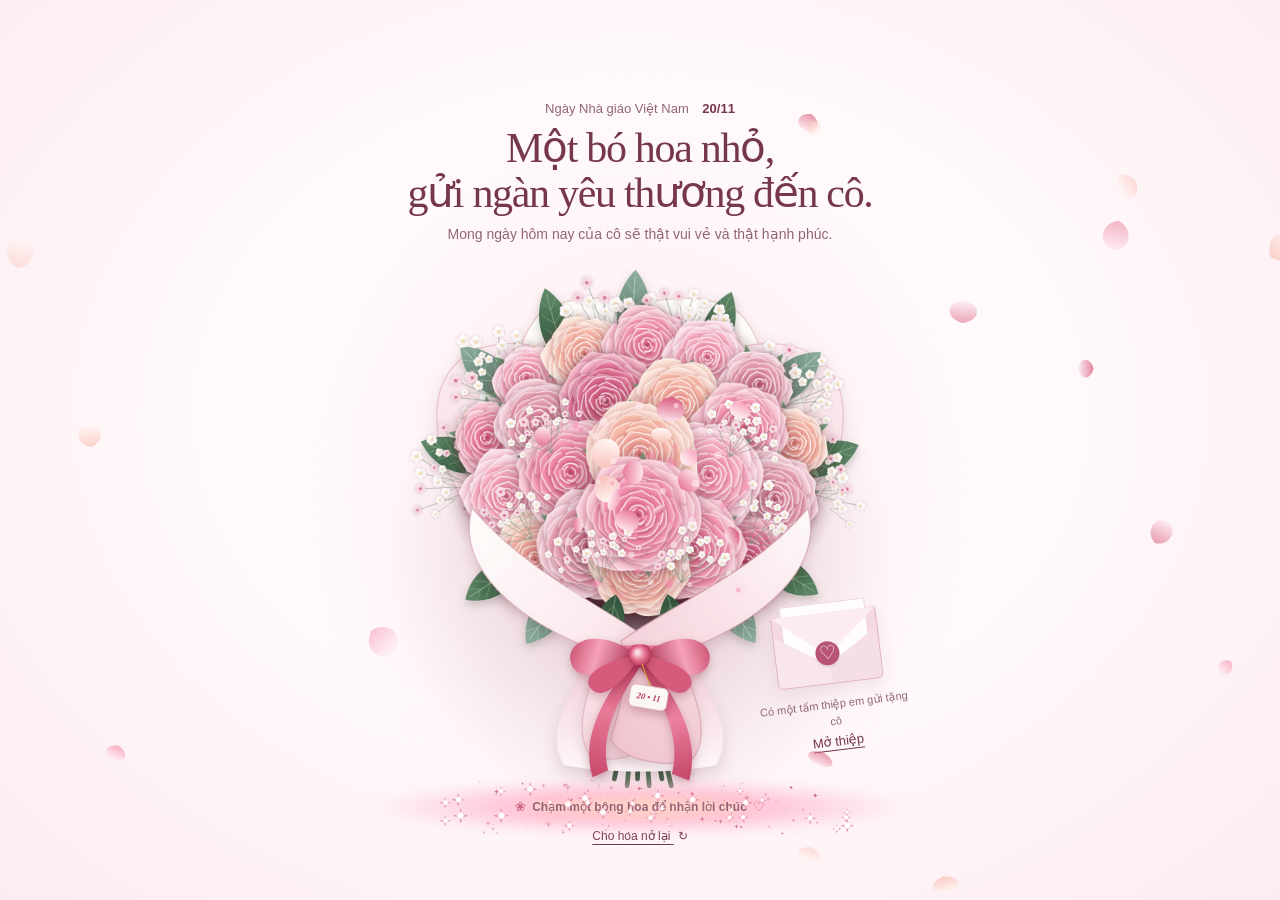
<file: Minh Trang/index.html>
<!DOCTYPE html>
<html lang="vi">
<head>
  <meta charset="UTF-8">
  <meta name="viewport" content="width=device-width, initial-scale=1.0">
  <meta name="theme-color" content="#fff8fa">
  <meta name="description" content="Một bó hoa và tấm thiệp nhỏ, gửi những lời chúc dịu dàng đến với cô giáo của em nhân ngày Nhà giáo Việt Nam 20/11.">
  <title>Một bó hoa dành tặng cô· 20/11</title>
  <link rel="stylesheet" href="./style.css">
  <script src="./script.js" defer></script>
  <script src="./card.js" defer></script>
  <script src="./hint-dust.js" defer></script>
</head>
<body>
  <main>
    <canvas id="ambientPetalsCanvas" aria-hidden="true"></canvas>
    <header class="greeting">
      <p class="occasion">Ngày Nhà giáo Việt Nam <span>20/11</span></p>
      <h1>Một bó hoa nhỏ,<br>gửi ngàn yêu thương đến cô.</h1>
      <p class="greeting-caption">Mong ngày hôm nay của cô sẽ thật vui vẻ và thật hạnh phúc.</p>
    </header>

    <div class="gift-layout">
      <section class="scene-column" aria-label="Hoa và những lời chúc 20/11">


        <div class="gift-visuals">
          <div class="bouquet-composition">
            <div id="bouquetStageWrapper" role="button" tabindex="0"
              aria-label="Bó hoa hồng. Nhấn Enter để nhận lời chúc; dùng phím mũi tên để chọn bông hoa."
              aria-describedby="bouquetHint">
              <canvas id="bouquetCanvas" aria-hidden="true"></canvas>
            </div>
            <button class="envelope-button" id="openCard" type="button" aria-haspopup="dialog" aria-controls="greetingCard" aria-expanded="false" hidden>
              <span class="envelope" aria-hidden="true"><span class="envelope-letter">Gửi đến cô</span><span class="envelope-seal">♡</span></span>
              <span class="envelope-caption">Có một tấm thiệp em gửi tặng cô</span>
              <span class="envelope-action">Mở thiệp</span>
            </button>
          </div>

        </div>

        <footer class="scene-footer">
          <p id="bouquetHint" class="bouquet-hint"><canvas class="hint-dust" aria-hidden="true"></canvas><span class="hint-halo" aria-hidden="true"></span><span class="w"><span class="glint" style="--d:-5.00s">C</span><span class="glint" style="--d:-4.89s">h</span><span class="glint" style="--d:-4.78s">ạ</span><span class="glint" style="--d:-4.67s">m</span></span> <span class="w"><span class="glint" style="--d:-4.56s">m</span><span class="glint" style="--d:-4.45s">ộ</span><span class="glint" style="--d:-4.34s">t</span></span> <span class="w"><span class="glint" style="--d:-4.23s">b</span><span class="glint" style="--d:-4.12s">ô</span><span class="glint" style="--d:-4.01s">n</span><span class="glint" style="--d:-3.90s">g</span></span> <span class="w"><span class="glint" style="--d:-3.79s">h</span><span class="glint" style="--d:-3.68s">o</span><span class="glint" style="--d:-3.57s">a</span></span> <span class="w"><span class="glint" style="--d:-3.46s">đ</span><span class="glint" style="--d:-3.35s">ể</span></span> <span class="w"><span class="glint" style="--d:-3.24s">n</span><span class="glint" style="--d:-3.13s">h</span><span class="glint" style="--d:-3.02s">ậ</span><span class="glint" style="--d:-2.91s">n</span></span> <span class="w"><span class="glint" style="--d:-2.80s">l</span><span class="glint" style="--d:-2.69s">ờ</span><span class="glint" style="--d:-2.58s">i</span></span> <span class="w"><span class="glint" style="--d:-2.47s">c</span><span class="glint" style="--d:-2.36s">h</span><span class="glint" style="--d:-2.25s">ú</span><span class="glint" style="--d:-2.14s">c</span></span><span class="spark" style="left:22.9%;top:8px;--d:-2.86s;--s:15px;--t:4.3s"></span><span class="spark" style="left:87.2%;top:12px;--d:-3.64s;--s:10px;--t:3.8s"></span><span class="spark" style="left:28.4%;top:-18px;--d:-0.06s;--s:14px;--t:3.1s"></span><span class="spark" style="left:71.9%;top:-4px;--d:-4.15s;--s:8px;--t:3.7s"></span><span class="spark" style="left:87.6%;top:8px;--d:-2.77s;--s:8px;--t:4.5s"></span><span class="spark" style="left:52.1%;top:-11px;--d:-2.92s;--s:13px;--t:3.0s"></span><span class="spark" style="left:67.8%;top:-13px;--d:-0.56s;--s:8px;--t:3.7s"></span><span class="spark" style="left:53.1%;top:3px;--d:-1.81s;--s:10px;--t:3.3s"></span><span class="spark" style="left:12.9%;top:-3px;--d:-0.34s;--s:11px;--t:3.3s"></span><span class="spark" style="left:85.6%;top:24px;--d:-3.40s;--s:9px;--t:3.2s"></span><span class="spark" style="left:47.2%;top:6px;--d:-0.90s;--s:10px;--t:4.4s"></span><span class="spark" style="left:41.9%;top:5px;--d:-4.30s;--s:14px;--t:3.5s"></span><span class="spark" style="left:47.8%;top:-1px;--d:-0.12s;--s:9px;--t:3.3s"></span><span class="spark" style="left:65.8%;top:13px;--d:-0.01s;--s:9px;--t:3.9s"></span><span class="spark" style="left:68.4%;top:-4px;--d:-2.57s;--s:13px;--t:3.9s"></span><span class="spark" style="left:58.6%;top:-7px;--d:-3.01s;--s:13px;--t:4.3s"></span><span class="spark" style="left:35.9%;top:20px;--d:-4.18s;--s:11px;--t:3.2s"></span><span class="spark" style="left:15.1%;top:-7px;--d:-3.50s;--s:13px;--t:3.3s"></span><span class="spark" style="left:12.9%;top:15px;--d:-4.04s;--s:11px;--t:3.7s"></span><span class="spark" style="left:87.2%;top:19px;--d:-0.06s;--s:13px;--t:3.8s"></span><span class="spark" style="left:39.3%;top:-3px;--d:-4.21s;--s:11px;--t:3.3s"></span><span class="spark" style="left:15.4%;top:8px;--d:-3.48s;--s:15px;--t:3.1s"></span><span class="spark" style="left:32.5%;top:-2px;--d:-2.96s;--s:8px;--t:3.7s"></span><span class="spark" style="left:23.3%;top:-14px;--d:-3.92s;--s:10px;--t:4.6s"></span><span class="spark" style="left:68.2%;top:12px;--d:-0.22s;--s:10px;--t:4.5s"></span><span class="spark" style="left:51.0%;top:12px;--d:-0.13s;--s:11px;--t:4.4s"></span><span class="spark" style="left:38.5%;top:-9px;--d:-3.97s;--s:14px;--t:3.8s"></span><span class="spark" style="left:80.4%;top:12px;--d:-1.39s;--s:12px;--t:3.2s"></span><span class="spark" style="left:66.2%;top:6px;--d:-3.08s;--s:8px;--t:3.4s"></span><span class="spark" style="left:35.4%;top:-3px;--d:-3.83s;--s:14px;--t:3.4s"></span></p>
          <p id="roseWish" class="rose-wish" role="status" aria-live="polite" aria-atomic="true"></p>
          <button class="text-button" id="replayBloom" type="button">Cho hoa nở lại <span aria-hidden="true">↻</span></button>
        </footer>
      </section>

      <dialog id="greetingCard" class="card-dialog" aria-labelledby="cardTitle">
        <div class="letter-paper">
          <button class="close-button" id="closeCard" type="button" aria-label="Đóng thiệp">×</button>
          <div id="cardReading">
            <div class="letter-date" aria-label="Ngày 20 tháng 11"><span>20</span><span class="date-stem" aria-hidden="true"></span><span>11</span></div>
            <p class="letter-recipient">Gửi <span id="cardRecipient">cô Trần Thị Minh Trang</span>,</p>
            <h2 id="cardTitle">Chúc cô luôn mạnh khỏe<br>hạnh phúc và giữ mãi ngọn lửa nhiệt huyết với nghề</h2>
            <div class="letter-flower" aria-hidden="true">❀</div>
            <p id="cardMessage" class="letter-message"></p>
            <div class="letter-signoff"><p>Với thật nhiều thương mến,</p><p id="cardSender" class="letter-signature"></p></div>
            <div class="letter-fold" aria-hidden="true"></div>
            <div class="letter-actions"><button id="viewAlbum" class="text-button" type="button" aria-controls="memoryAlbum">Xem album <span aria-hidden="true">♡</span></button></div>
          </div>
        </div>
      </dialog>
    </div>
    <section id="memoryAlbum" class="memory-album" aria-labelledby="albumTitle" hidden>
      <header class="album-heading">
        <p class="album-note">Một chút kỷ niệm, dành riêng cho cô</p>
        <h2 id="albumTitle">Những khoảnh khắc thương yêu</h2>
        <button id="toggleAlbum" class="text-button" type="button" aria-expanded="false" aria-controls="albumPhotos">Xòe album <span aria-hidden="true">♡</span></button>
      </header>
      <div id="albumPhotos" class="album-photos">
        <figure class="portrait-card album-card">
          <div class="portrait-photo"><img src="./assets/hien1.jpg" alt="Ảnh kỷ niệm thứ nhất của người nhận thiệp" width="900" height="1200" decoding="async"></div>
          <figcaption><span class="portrait-dedication">Một nụ cười rất thương.</span><span class="portrait-date">Những ngày thật vui</span></figcaption>
        </figure>
        <figure class="portrait-card album-card">
          <div class="portrait-photo"><img src="./assets/hien2.jpg" alt="Ảnh kỷ niệm thứ hai của người nhận thiệp" width="900" height="1200" decoding="async" loading="lazy"></div>
          <figcaption><span class="portrait-dedication">Người em yêu quý.</span><span class="portrait-date">Một khoảnh khắc dịu dàng</span></figcaption>
        </figure>
        <figure class="portrait-card album-card">
          <div class="portrait-photo"><img src="./assets/hien3.jpg" alt="Ảnh kỷ niệm thứ ba của người nhận thiệp" width="900" height="1200" decoding="async" loading="lazy"></div>
          <figcaption><span class="portrait-dedication">Mong cô luôn rạng rỡ.</span><span class="portrait-date">Hôm nay và cả mai sau</span></figcaption>
        </figure>
      </div>
      <a class="text-button album-garden-link" href="./garden.html">Ngắm vườn hoa <span aria-hidden="true">❀</span></a>
      <p class="album-footnote">Có những điều nhỏ, nhưng làm em thấy vui.</p>
    </section>
    <noscript><p class="noscript-message">Bật JavaScript để ngắm hoa nở và mở thiệp 20/11 nhé.</p></noscript>
  </main>
</body>
</html>
</file>
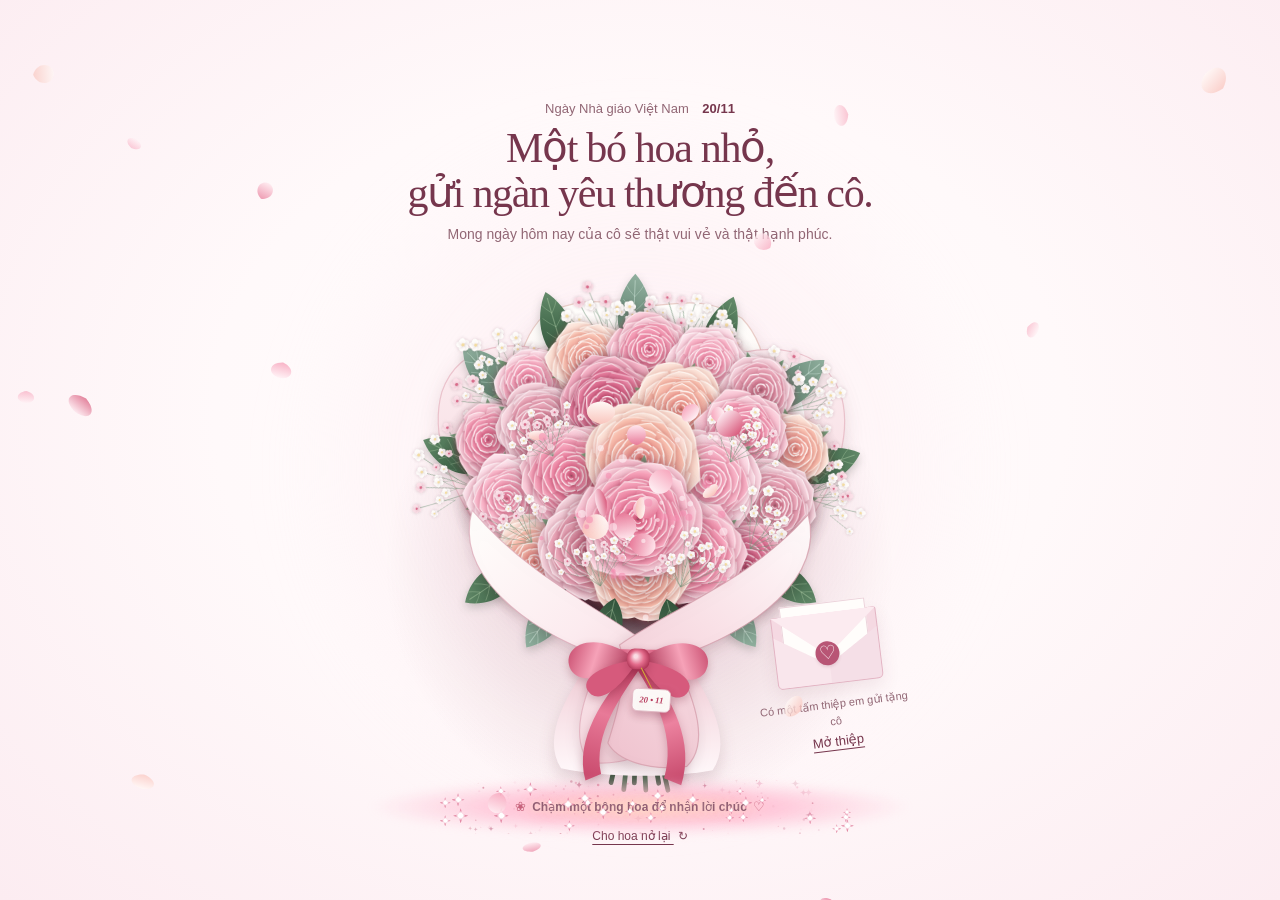
<file: Pham Hien/index.html>
<!DOCTYPE html>
<html lang="vi">
<head>
  <meta charset="UTF-8">
  <meta name="viewport" content="width=device-width, initial-scale=1.0">
  <meta name="theme-color" content="#fff8fa">
  <meta name="description" content="Một bó hoa và tấm thiệp nhỏ, gửi những lời chúc dịu dàng đến với cô giáo của em nhân ngày Nhà giáo Việt Nam 20/11.">
  <title>Một bó hoa dành tặng cô· 20/11</title>
  <link rel="stylesheet" href="./style.css">
  <script src="./script.js" defer></script>
  <script src="./card.js" defer></script>
  <script src="./hint-dust.js" defer></script>
</head>
<body>
  <main>
    <canvas id="ambientPetalsCanvas" aria-hidden="true"></canvas>
    <header class="greeting">
      <p class="occasion">Ngày Nhà giáo Việt Nam <span>20/11</span></p>
      <h1>Một bó hoa nhỏ,<br>gửi ngàn yêu thương đến cô.</h1>
      <p class="greeting-caption">Mong ngày hôm nay của cô sẽ thật vui vẻ và thật hạnh phúc.</p>
    </header>

    <div class="gift-layout">
      <section class="scene-column" aria-label="Hoa và những lời chúc 20/11">


        <div class="gift-visuals">
          <div class="bouquet-composition">
            <div id="bouquetStageWrapper" role="button" tabindex="0"
              aria-label="Bó hoa hồng. Nhấn Enter để nhận lời chúc; dùng phím mũi tên để chọn bông hoa."
              aria-describedby="bouquetHint">
              <canvas id="bouquetCanvas" aria-hidden="true"></canvas>
            </div>
            <button class="envelope-button" id="openCard" type="button" aria-haspopup="dialog" aria-controls="greetingCard" aria-expanded="false" hidden>
              <span class="envelope" aria-hidden="true"><span class="envelope-letter">Gửi đến cô</span><span class="envelope-seal">♡</span></span>
              <span class="envelope-caption">Có một tấm thiệp em gửi tặng cô</span>
              <span class="envelope-action">Mở thiệp</span>
            </button>
          </div>

        </div>

        <footer class="scene-footer">
          <p id="bouquetHint" class="bouquet-hint"><canvas class="hint-dust" aria-hidden="true"></canvas><span class="hint-halo" aria-hidden="true"></span><span class="w"><span class="glint" style="--d:-5.00s">C</span><span class="glint" style="--d:-4.89s">h</span><span class="glint" style="--d:-4.78s">ạ</span><span class="glint" style="--d:-4.67s">m</span></span> <span class="w"><span class="glint" style="--d:-4.56s">m</span><span class="glint" style="--d:-4.45s">ộ</span><span class="glint" style="--d:-4.34s">t</span></span> <span class="w"><span class="glint" style="--d:-4.23s">b</span><span class="glint" style="--d:-4.12s">ô</span><span class="glint" style="--d:-4.01s">n</span><span class="glint" style="--d:-3.90s">g</span></span> <span class="w"><span class="glint" style="--d:-3.79s">h</span><span class="glint" style="--d:-3.68s">o</span><span class="glint" style="--d:-3.57s">a</span></span> <span class="w"><span class="glint" style="--d:-3.46s">đ</span><span class="glint" style="--d:-3.35s">ể</span></span> <span class="w"><span class="glint" style="--d:-3.24s">n</span><span class="glint" style="--d:-3.13s">h</span><span class="glint" style="--d:-3.02s">ậ</span><span class="glint" style="--d:-2.91s">n</span></span> <span class="w"><span class="glint" style="--d:-2.80s">l</span><span class="glint" style="--d:-2.69s">ờ</span><span class="glint" style="--d:-2.58s">i</span></span> <span class="w"><span class="glint" style="--d:-2.47s">c</span><span class="glint" style="--d:-2.36s">h</span><span class="glint" style="--d:-2.25s">ú</span><span class="glint" style="--d:-2.14s">c</span></span><span class="spark" style="left:22.9%;top:8px;--d:-2.86s;--s:15px;--t:4.3s"></span><span class="spark" style="left:87.2%;top:12px;--d:-3.64s;--s:10px;--t:3.8s"></span><span class="spark" style="left:28.4%;top:-18px;--d:-0.06s;--s:14px;--t:3.1s"></span><span class="spark" style="left:71.9%;top:-4px;--d:-4.15s;--s:8px;--t:3.7s"></span><span class="spark" style="left:87.6%;top:8px;--d:-2.77s;--s:8px;--t:4.5s"></span><span class="spark" style="left:52.1%;top:-11px;--d:-2.92s;--s:13px;--t:3.0s"></span><span class="spark" style="left:67.8%;top:-13px;--d:-0.56s;--s:8px;--t:3.7s"></span><span class="spark" style="left:53.1%;top:3px;--d:-1.81s;--s:10px;--t:3.3s"></span><span class="spark" style="left:12.9%;top:-3px;--d:-0.34s;--s:11px;--t:3.3s"></span><span class="spark" style="left:85.6%;top:24px;--d:-3.40s;--s:9px;--t:3.2s"></span><span class="spark" style="left:47.2%;top:6px;--d:-0.90s;--s:10px;--t:4.4s"></span><span class="spark" style="left:41.9%;top:5px;--d:-4.30s;--s:14px;--t:3.5s"></span><span class="spark" style="left:47.8%;top:-1px;--d:-0.12s;--s:9px;--t:3.3s"></span><span class="spark" style="left:65.8%;top:13px;--d:-0.01s;--s:9px;--t:3.9s"></span><span class="spark" style="left:68.4%;top:-4px;--d:-2.57s;--s:13px;--t:3.9s"></span><span class="spark" style="left:58.6%;top:-7px;--d:-3.01s;--s:13px;--t:4.3s"></span><span class="spark" style="left:35.9%;top:20px;--d:-4.18s;--s:11px;--t:3.2s"></span><span class="spark" style="left:15.1%;top:-7px;--d:-3.50s;--s:13px;--t:3.3s"></span><span class="spark" style="left:12.9%;top:15px;--d:-4.04s;--s:11px;--t:3.7s"></span><span class="spark" style="left:87.2%;top:19px;--d:-0.06s;--s:13px;--t:3.8s"></span><span class="spark" style="left:39.3%;top:-3px;--d:-4.21s;--s:11px;--t:3.3s"></span><span class="spark" style="left:15.4%;top:8px;--d:-3.48s;--s:15px;--t:3.1s"></span><span class="spark" style="left:32.5%;top:-2px;--d:-2.96s;--s:8px;--t:3.7s"></span><span class="spark" style="left:23.3%;top:-14px;--d:-3.92s;--s:10px;--t:4.6s"></span><span class="spark" style="left:68.2%;top:12px;--d:-0.22s;--s:10px;--t:4.5s"></span><span class="spark" style="left:51.0%;top:12px;--d:-0.13s;--s:11px;--t:4.4s"></span><span class="spark" style="left:38.5%;top:-9px;--d:-3.97s;--s:14px;--t:3.8s"></span><span class="spark" style="left:80.4%;top:12px;--d:-1.39s;--s:12px;--t:3.2s"></span><span class="spark" style="left:66.2%;top:6px;--d:-3.08s;--s:8px;--t:3.4s"></span><span class="spark" style="left:35.4%;top:-3px;--d:-3.83s;--s:14px;--t:3.4s"></span></p>
          <p id="roseWish" class="rose-wish" role="status" aria-live="polite" aria-atomic="true"></p>
          <button class="text-button" id="replayBloom" type="button">Cho hoa nở lại <span aria-hidden="true">↻</span></button>
        </footer>
      </section>

      <dialog id="greetingCard" class="card-dialog" aria-labelledby="cardTitle">
        <div class="letter-paper">
          <button class="close-button" id="closeCard" type="button" aria-label="Đóng thiệp">×</button>
          <div id="cardReading">
            <div class="letter-date" aria-label="Ngày 20 tháng 11"><span>20</span><span class="date-stem" aria-hidden="true"></span><span>11</span></div>
            <p class="letter-recipient">Gửi <span id="cardRecipient">cô Phạm Thị Hiền</span>,</p>
            <h2 id="cardTitle">Chúc cô luôn mạnh khỏe<br>hạnh phúc và giữ mãi ngọn lửa nhiệt huyết với nghề</h2>
            <div class="letter-flower" aria-hidden="true">❀</div>
            <p id="cardMessage" class="letter-message"></p>
            <div class="letter-signoff"><p>Với thật nhiều thương mến,</p><p id="cardSender" class="letter-signature"></p></div>
            <div class="letter-fold" aria-hidden="true"></div>
            <div class="letter-actions"><button id="viewAlbum" class="text-button" type="button" aria-controls="memoryAlbum">Xem album <span aria-hidden="true">♡</span></button></div>
          </div>
        </div>
      </dialog>
    </div>
    <section id="memoryAlbum" class="memory-album" aria-labelledby="albumTitle" hidden>
      <header class="album-heading">
        <p class="album-note">Một chút kỷ niệm, dành riêng cho cô</p>
        <h2 id="albumTitle">Những khoảnh khắc thương yêu</h2>
        <button id="toggleAlbum" class="text-button" type="button" aria-expanded="false" aria-controls="albumPhotos">Xòe album <span aria-hidden="true">♡</span></button>
      </header>
      <div id="albumPhotos" class="album-photos">
        <figure class="portrait-card album-card">
          <div class="portrait-photo"><img src="./assets/hien1.jpg" alt="Ảnh kỷ niệm thứ nhất của người nhận thiệp" width="880" height="1587" decoding="async"></div>
          <figcaption><span class="portrait-dedication">Một nụ cười rất thương.</span><span class="portrait-date">Những ngày thật vui</span></figcaption>
        </figure>
        <figure class="portrait-card album-card">
          <div class="portrait-photo"><img src="./assets/hien2.jpg" alt="Ảnh kỷ niệm thứ hai của người nhận thiệp" width="900" height="1618" decoding="async" loading="lazy"></div>
          <figcaption><span class="portrait-dedication">Người em yêu quý.</span><span class="portrait-date">Một khoảnh khắc dịu dàng</span></figcaption>
        </figure>
        <figure class="portrait-card album-card">
          <div class="portrait-photo"><img src="./assets/hien3.jpg" alt="Ảnh kỷ niệm thứ ba của người nhận thiệp" width="900" height="1503" decoding="async" loading="lazy"></div>
          <figcaption><span class="portrait-dedication">Mong cô luôn rạng rỡ.</span><span class="portrait-date">Hôm nay và cả mai sau</span></figcaption>
        </figure>
      </div>
      <a class="text-button album-garden-link" href="./garden.html">Ngắm vườn hoa <span aria-hidden="true">❀</span></a>
      <p class="album-footnote">Có những điều nhỏ, nhưng làm em thấy vui.</p>
    </section>
    <noscript><p class="noscript-message">Bật JavaScript để ngắm hoa nở và mở thiệp 20/11 nhé.</p></noscript>
  </main>
</body>
</html>
</file>
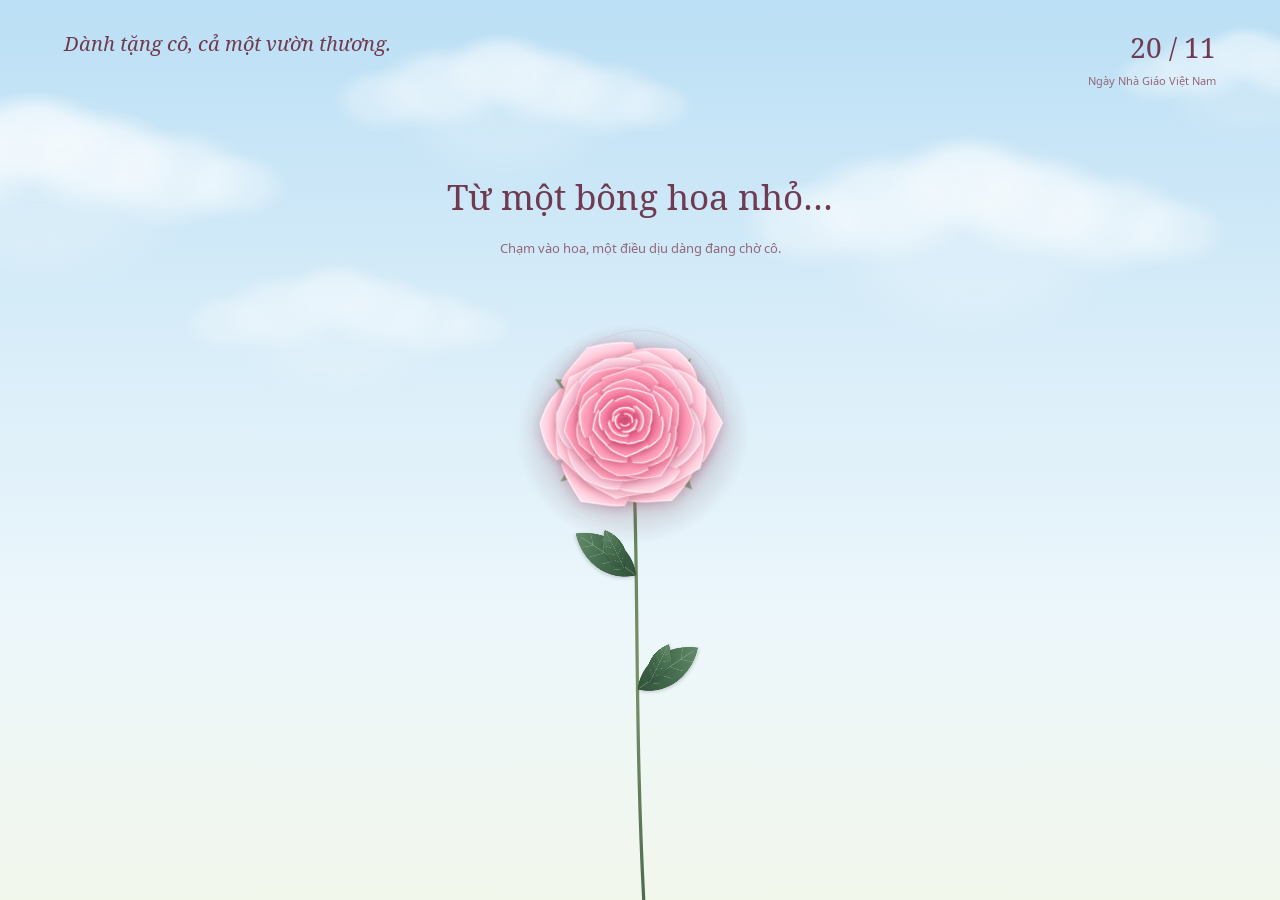
<file: Minh Trang/garden.html>
<!DOCTYPE html>
<html lang="vi">
<head>
  <meta charset="UTF-8">
  <meta name="viewport" content="width=device-width, initial-scale=1.0">
  <meta name="theme-color" content="#bbdff5">
  <meta name="description" content="Chạm một bông hoa, đánh thức cả khu vườn và nhận một lời chúc dịu dàng ngày 20/11.">
  <title>Cả một vườn thương · 20/11</title>
  <link rel="preload" href="./assets/fonts/noto-serif-regular.woff2" as="font" type="font/woff2" crossorigin>
  <link rel="preload" href="./assets/fonts/noto-sans-regular.woff2" as="font" type="font/woff2" crossorigin>
  <style>
    @font-face {
      font-family: "Noto Serif";
      src: url("./assets/fonts/noto-serif-regular.woff2") format("woff2");
      font-style: normal; font-weight: 400; font-display: swap;
    }
    @font-face {
      font-family: "Noto Serif";
      src: url("./assets/fonts/noto-serif-italic.woff2") format("woff2");
      font-style: italic; font-weight: 400; font-display: swap;
    }
    @font-face {
      font-family: "Noto Sans";
      src: url("./assets/fonts/noto-sans-regular.woff2") format("woff2");
      font-style: normal; font-weight: 400; font-display: swap;
    }
    :root {
      color-scheme: light;
      --sky: #bbdff5;
      --ink: #703a50;
      --muted: #936779;
      --rose: #c66388;
      --leaf: #6c8b71;
      --paper: #fffdfc;
      --font-letter: "Noto Serif", serif;
      font-family: "Noto Sans", sans-serif;
      color: var(--ink);
      font-synthesis: none;
    }
    * { box-sizing: border-box; }
    [hidden] { display: none !important; }
    html, body { margin: 0; min-width: 280px; min-height: 100%; }
    body { background: var(--sky); -webkit-tap-highlight-color: transparent; }
    button { font: inherit; color: inherit; cursor: pointer; touch-action: manipulation; }
    button:focus-visible, input:focus-visible, textarea:focus-visible { outline: 2px solid var(--ink); outline-offset: 4px; }
    .garden {
      position: relative; min-height: 560px; height: 100svh; overflow: hidden;
      isolation: isolate;
      background: linear-gradient(180deg, #bbdff5 0%, #d8edf9 37%, #edf7fb 70%, #f2f7ec 100%);
    }
    .garden::after {
      content: ""; position: absolute; inset: 0; z-index: -2; pointer-events: none;
      background: radial-gradient(ellipse at 50% 110%, #d7e8caaa, transparent 58%);
      opacity: 0; transition: opacity 4s;
    }
    .garden.is-growing::after { opacity: 1; }
    .page-header {
      position: absolute; top: max(28px, env(safe-area-inset-top));
      left: clamp(24px, 5vw, 76px); right: clamp(24px, 5vw, 76px);
      display: flex; align-items: start; justify-content: space-between; gap: 24px;
      pointer-events: none;
    }
    .dedication { margin: 0; font: italic 20px/1.6 var(--font-letter); }
    .date { margin: 0; text-align: right; font-size: 11px; line-height: 1.7; color: var(--muted); }
    .date span { display: block; font: 28px/1.4 var(--font-letter); color: var(--ink); margin-bottom: 5px; }
    #flowers { position: absolute; inset: 0; z-index: -1; width: 100%; height: 100%; }
    .flower-button {
      position: absolute; left: 50%; top: 46%; transform: translate(-50%, -50%);
      width: 184px; height: 184px; border: 0; border-radius: 50%; background: transparent;
    }
    .flower-button::after {
      content: ""; position: absolute; inset: 8px; border: 1px solid #d69ab23b; border-radius: 50%;
      transition: transform .5s, border-color .5s;
    }
    .flower-button:hover::after { transform: scale(1.13); border-color: #c6638888; }
    .intro {
      position: absolute; left: 24px; right: 24px; top: 19%; text-align: center;
      transition: opacity .65s, transform .65s; pointer-events: none;
    }
    h1 { margin: 0; font: 400 clamp(25px, 3vw, 35px)/1.5 var(--font-letter); }
    .intro p { margin: 13px 0 0; font-size: 13px; line-height: 1.7; color: var(--muted); }
    .is-growing .intro { opacity: 0; transform: translateY(12px); }
    .progress {
      position: absolute; bottom: 36px; left: 20px; right: 20px; margin: 0;
      text-align: center; font: italic 17px/1.7 var(--font-letter);
      opacity: 0; transition: opacity .6s; pointer-events: none;
      text-shadow: 0 1px 12px #fff, 0 1px 8px #fff;
    }
    .is-growing:not(.is-ready) .progress { opacity: 1; }
    .garden-actions {
      position: absolute; bottom: max(24px, env(safe-area-inset-bottom)); left: 0; right: 0;
      display: flex; justify-content: center; flex-wrap: wrap; gap: 12px; padding: 0 16px;
    }
    .garden-actions button {
      border: 1px solid #dcb9c8; background: #fffdfcf2; border-radius: 30px;
      padding: 12px 20px; font-size: 12px; box-shadow: 0 3px 16px #76364d0c;
    }
    .garden-actions button:hover { background: #fae7ef; }
    dialog {
      width: min(480px, calc(100% - 36px)); max-height: calc(100svh - 36px);
      padding: 0; border: 0; overflow: auto; background: var(--paper); color: var(--ink);
      box-shadow: 0 24px 100px #69394d24, 0 2px 10px #69394d12;
      scrollbar-width: none;
      -ms-overflow-style: none;
    }
    dialog::-webkit-scrollbar { display: none; }
    dialog::backdrop { background: #eaf5fc3d; backdrop-filter: blur(3px); }
    dialog[open] { animation: unfold 1s cubic-bezier(.2,.8,.2,1) both; }
    .letter { position: relative; padding: 38px 42px 28px; text-align: center; }
    .letter::before { content: ""; position: absolute; inset: 10px; border: 1px solid #eed6e1; pointer-events: none; }
    .close-card { position: absolute; top: 15px; right: 16px; width: 34px; height: 34px; border: 0; background: transparent; font-size: 25px; }
    .letter-date { margin: 2px 0 20px; font: 24px/1.4 var(--font-letter); color: var(--rose); }
    .letter-date span { display: inline-block; width: 1px; height: 27px; background: #d9aec1; transform: rotate(24deg); margin: 0 15px -5px; }
    .letter-sprig { display: block; margin: 0 auto 17px; width: 75px; height: 55px; }
    .recipient { font: italic 17px/1.7 var(--font-letter); margin: 0 0 13px; }
    h2 { font: 400 clamp(26px, 5vw, 32px)/1.5 var(--font-letter); margin: 0 0 24px; text-wrap: balance; }
    .message { font-size: 14px; line-height: 1.95; margin: 0 0 15px; text-wrap: pretty; }
    .signature { margin: 24px 0; font: italic 17px/1.8 var(--font-letter); }
    .recipient, h2, .message, .signature { overflow-wrap: anywhere; }
    h2, .message, .signature { white-space: pre-wrap; }
    .letter-actions { display: flex; flex-wrap: wrap; justify-content: center; gap: 12px 20px; }
    .view-garden {
      position: relative; border: 1px solid #dcb9c8; border-radius: 30px; padding: 12px 20px;
      background: #fffdfcf2; font-size: 12px; box-shadow: 0 3px 16px #76364d0c;
    }
    .view-garden:hover { background: #fae7ef; }
    .noscript { position: absolute; top: 30%; left: 20px; right: 20px; text-align: center; line-height: 1.8; }
    @keyframes unfold { from { opacity: 0; transform: translateY(35px) rotate(-2deg) scale(.94); } to { opacity: 1; transform: none; } }
    @media (max-width: 600px) {
      .dedication { font-size: 18px; max-width: 150px; }
      .date { max-width: 130px; font-size: 10px; }
      .date span { font-size: 25px; }
      .letter { padding: 35px 26px 25px; }
      .intro { top: 18%; }
      h1 { font-size: clamp(23px, 5.8vw, 28px); }
    }
    @media (max-height: 600px) and (min-width: 600px) {
      .garden { min-height: 360px; }
      .intro { top: 38%; right: auto; width: 30%; text-align: left; }
      h1 { font-size: 24px; }
      .intro p { margin-top: 6px; }
      .page-header { top: 20px; }
    }
    @media (prefers-reduced-motion: reduce) {
      *, *::before, *::after { animation: none !important; transition: none !important; }
    }
  </style>
</head>
<body>
  <main class="garden" id="garden">
    <header class="page-header">
      <p class="dedication">Dành tặng cô, cả một vườn thương.</p>
      <p class="date"><span>20 / 11</span>Ngày Nhà Giáo Việt Nam</p>
    </header>
    <canvas id="flowers" aria-hidden="true"></canvas>
    <button class="flower-button" id="bloom" type="button" aria-label="Chạm để cả vườn hoa nở" aria-describedby="introHint"></button>
    <div class="intro" id="intro">
      <h1>Từ một bông hoa nhỏ…</h1>
      <p id="introHint">Chạm vào hoa, một điều dịu dàng đang chờ cô.</p>
    </div>
    <p class="progress" id="status" role="status" aria-live="polite" aria-atomic="true"></p>
    <nav class="garden-actions" id="actions" aria-label="Vườn hoa và thiệp" hidden>
      <button id="readCard" type="button" aria-haspopup="dialog" aria-controls="wishCard">Đọc lại thiệp</button>
      <button id="replay" type="button">Cho hoa nở lại</button>
    </nav>
    <dialog id="wishCard" aria-labelledby="cardTitle">
      <article class="letter">
        <button class="close-card" id="closeCard" type="button" aria-label="Đóng thiệp">×</button>
        <p class="letter-date">20<span aria-hidden="true"></span>11</p>
        <svg class="letter-sprig" viewBox="0 0 90 64" fill="none" aria-hidden="true">
          <path d="M45 59 Q41 40 46 21 M44 49 Q25 47 23 35 Q39 33 44 49 M44 40 Q60 39 65 28 Q51 28 44 40" stroke="#78947a" stroke-width="1.2" fill="#dfe9d9"/>
          <g fill="#ecc1d2" stroke="#c9789a" stroke-width=".6">
            <ellipse cx="39" cy="17" rx="8" ry="12" transform="rotate(-40 39 17)"/>
            <ellipse cx="52" cy="17" rx="8" ry="12" transform="rotate(40 52 17)"/>
            <ellipse cx="45" cy="15" rx="8" ry="12"/>
            <path d="M30 19 Q44 17 45 30 Q33 32 30 19 M60 19 Q46 17 45 30 Q58 32 60 19"/>
          </g>
        </svg>
        <div id="cardReading">
          <p class="recipient">Gửi <span id="cardRecipient">cô Trang thương mến</span>,</p>
          <h2 id="cardTitle">Mong những điều đẹp đẽ<br>luôn nở bên cô.</h2>
          <div id="cardMessage">
            <p class="message">Một bông hoa có thể làm một ngày thêm đẹp.<br>Còn cô, làm cho 1 thế hệ học sinh thêm tương lai tươi sáng.</p>
            <p class="message">Nhân ngày 20/11, chúc cô luôn được yêu thương, trân trọng và có thật nhiều niềm vui. Mong cô đủ bình yên để tận hưởng những điều nhỏ bé, đủ tự tin để theo đuổi những điều mình yêu.</p>
            <p class="message">Hôm nay và cả những ngày sau,<br>hãy cứ rạng rỡ theo cách riêng của mình cô nhé.</p>
          </div>
          <p class="signature" id="cardSignature">Món quà 20-11 được phát hành bởi Phạm Tiến Dũng và Phạm Phúc Lộc</p>
          <div class="letter-actions">
            <button class="view-garden" id="viewGarden" type="button" autofocus>Ngắm vườn hoa</button>
          </div>
        </div>
      </article>
    </dialog>
    <noscript><p class="noscript">Bật JavaScript để chạm vào hoa và mở thiệp nhé.<br>Chúc cô ngày 20/11 bình an, rạng rỡ và tràn đầy yêu thương!</p></noscript>
  </main>
  <script src="./garden-botany.js"></script>
  <script>
    (() => {
      'use strict';
      const garden = document.getElementById('garden');
      const canvas = document.getElementById('flowers');
      const ctx = canvas.getContext('2d');
      const bloomButton = document.getElementById('bloom');
      const card = document.getElementById('wishCard');
      const actions = document.getElementById('actions');
      const status = document.getElementById('status');
      const motion = matchMedia('(prefers-reduced-motion: reduce)');
      const TAU = Math.PI * 2;
      const clamp = n => Math.max(0, Math.min(1, n));
      const ease = n => 1 - Math.pow(1 - clamp(n), 3);
      let seed = 2010;
      const random = () => { seed = seed * 16807 % 2147483647; return (seed - 1) / 2147483646; };
      const { createRealisticRoseSprite, createRoseBudSprite, drawBotanicalLeaf } = window.GardenBotany;
      const paletteKeys = ['sweetBlush', 'pastelPink', 'creamPeach', 'pearlVintage', 'berryRomance', 'paleGreen', 'skyBlue', 'pearlWhite'];
      // Bake the soft focus and bloom into the sprites once, keeping the live scene light.
      function softenPetals(source, logicalSize, radius) {
        const image = document.createElement('canvas');
        image.width = source.width; image.height = source.height;
        const c = image.getContext('2d');
        const pixelRatio = source.width / logicalSize;
        c.globalAlpha = .3;
        c.filter = `blur(${radius * .13 * pixelRatio}px) brightness(1.35)`;
        c.drawImage(source, 0, 0);
        c.globalAlpha = 1;
        c.filter = `blur(${radius * .009 * pixelRatio}px) brightness(1.06)`;
        c.drawImage(source, 0, 0);
        return image;
      }
      // Use the same layered roses as index.html, cached at the sizes used in this scene.
      // Fully open flowers need only one draw instead of repainting every petal each frame.
      function prepareRose(config) {
        const rose = createRealisticRoseSprite(config);
        rose.whorlCanvases = rose.whorlCanvases.map(layer => softenPetals(layer, rose.logicalSize, rose.radius));
        const openCanvas = document.createElement('canvas');
        openCanvas.width = rose.baseCanvas.width;
        openCanvas.height = rose.baseCanvas.height;
        const c = openCanvas.getContext('2d');
        c.drawImage(rose.baseCanvas, 0, 0);
        rose.whorlCanvases.forEach(layer => c.drawImage(layer, 0, 0));
        return { ...rose, openCanvas };
      }
      const sprites = paletteKeys.flatMap((paletteKey, i) => ['garden', 'classic', 'peony'].map((variety, j) => prepareRose({
        radius: 46, paletteKey, variety, seed: 2010 + i * 107 + j * 41,
        tiltX: (j - 1) * .65, tiltY: -.2 + (i % 5) * .08, hasDewdrop: j === 0
      })));
      const heroSprite = prepareRose({ radius: 86, paletteKey: 'sweetBlush', variety: 'garden', tiltX: -.22, tiltY: -.3, seed: 2010, hasDewdrop: true });
      const budSprites = paletteKeys.map(paletteKey => {
        const bud = createRoseBudSprite({ paletteKey });
        return { ...bud, canvas: softenPetals(bud.canvas, bud.logicalSize, bud.radius) };
      });
      const leafCanvas = document.createElement('canvas');
      leafCanvas.width = 300; leafCanvas.height = 200;
      const leafContext = leafCanvas.getContext('2d');
      leafContext.scale(2, 2);
      drawBotanicalLeaf(leafContext, 20, 50, 0, 100, 31);
      // Soft cloud puffs are painted once, then drift behind the flowers.
      const cloudCanvas = document.createElement('canvas');
      cloudCanvas.width = 720; cloudCanvas.height = 360;
      const cloudContext = cloudCanvas.getContext('2d');
      const cloudPuffs = [
        [125, 164, 92, .52], [225, 143, 119, .67], [333, 112, 104, .81],
        [420, 141, 111, .75], [519, 163, 108, .61], [600, 174, 75, .43],
        [340, 183, 219, .3]
      ];
      cloudPuffs.forEach(([x, y, radius, opacity]) => {
        cloudContext.save(); cloudContext.translate(x, y); cloudContext.scale(1, .64);
        const puff = cloudContext.createRadialGradient(0, -radius * .12, radius * .16, 0, 0, radius);
        puff.addColorStop(0, `rgba(255,255,255,${opacity})`);
        puff.addColorStop(.48, `rgba(255,255,255,${opacity * .87})`);
        puff.addColorStop(.8, `rgba(255,255,255,${opacity * .3})`);
        puff.addColorStop(1, 'rgba(255,255,255,0)');
        cloudContext.fillStyle = puff; cloudContext.beginPath(); cloudContext.arc(0, 0, radius, 0, TAU); cloudContext.fill();
        cloudContext.restore();
      });
      const clouds = [
        { x: .04, y: .17, size: .42, opacity: .82, speed: 2.7 },
        { x: .4, y: .09, size: .32, opacity: .67, speed: 3.8 },
        { x: .77, y: .22, size: .43, opacity: .78, speed: 2.2 },
        { x: .27, y: .34, size: .29, opacity: .52, speed: 4.1 },
        { x: .98, y: .07, size: .25, opacity: .59, speed: 3.1 }
      ];
      const whorlDelays = [0, .12, .24, .34];
      const closedScales = [.44, .36, .28, .38];
      const twistAngles = [.52, -.78, 1.05, -1.35];
      const flowers = [];
      // Distant flowers are smaller and paler; foreground flowers grow taller and fuller.
      for (let row = 0; row < 5; row++) {
        const count = 24 + row * 2;
        for (let i = 0; i < count; i++) {
          const x = (i + random()) / count;
          flowers.push({
            x, y: .49 + row * .092 + (random() - .5) * .22, depth: row,
            radius: 17 + row * 5 + random() * 15,
            stem: .18 + random() * .22,
            bend: (random() - .5) * 65,
            phase: random() * TAU, rotation: (random() - .5) * .9,
            sprite: Math.floor(random() * sprites.length),
            delay: .3 + Math.abs(x - .5) * 4.2 + row * .36 + random() * .9,
            alpha: .6 + row * .1, tilt: .8 + random() * .2,
            offsetX: 0, offsetY: 0, hover: 0
          });
        }
      }
      // Keep some flowers as closed buds, scattered through all five depth layers.
      for (let i = 0; i < 20; i++) {
        const row = Math.floor(i / 4);
        flowers.push({
          x: (i % 4 + .25 + random() * .5) / 4,
          y: .45 + row * .087 + (random() - .5) * .065,
          depth: row, radius: 13 + row * 2.5 + random() * 4,
          stem: .2 + random() * .15, bend: (random() - .5) * 45,
          phase: random() * TAU, rotation: (random() - .5) * .5,
          bud: true, sprite: i * 3 % budSprites.length,
          delay: .6 + random() * 2.4 + row * .4,
          alpha: .75 + row * .06, tilt: 1,
          offsetX: 0, offsetY: 0, hover: 0
        });
      }
      flowers.sort((a, b) => a.depth - b.depth);
      const petals = Array.from({ length: 18 }, () => ({ x: random(), y: random(), phase: random() * TAU, size: 3 + random() * 4, speed: 9 + random() * 12 }));
      const hero = { x: .5, y: .46, radius: 76, stem: .25, bend: 5, phase: 0, rotation: -.15, tilt: .95, offsetX: 0, offsetY: 0, hover: 0 };
      const pointer = { x: -1000, y: -1000 };
      let width = 0, height = 0, scale = 1, frame = 0, lastFrame = 0;
      let sceneTime = 0;
      let state = 'idle', started = 0, pausedAt = 0;

      function leaf(x, y, direction, size, flutter) {
        ctx.save(); ctx.translate(x, y); ctx.scale(direction, 1); ctx.rotate(-.58 + flutter);
        ctx.drawImage(leafCanvas, -size * .2, -size * .5, size * 1.5, size);
        ctx.restore();
      }

      function drawFlower(f, growth, time, smoothing, isHero = false) {
        if (growth <= 0) return;
        const p = ease(growth);
        const x = f.x * width;
        const targetY = f.y * height;
        const root = Math.max(height * 1.04, targetY + f.stem * height);
        const y = root - (root - targetY) * p;
        // A traveling breeze bends taller stems more, with a small individual flutter.
        const wind = motion.matches ? 0 : Math.sin(time * .00125 + f.x * 4.5) * .72 + Math.sin(time * .002 + f.phase) * .28;
        const lean = wind * (isHero ? .06 : .048);
        const sway = Math.sin(lean) * (root - y) * p;
        const r = f.radius * scale;
        const dx = x - pointer.x, dy = y - pointer.y;
        const distance = Math.hypot(dx, dy);
        const proximity = !motion.matches && !card.open ? clamp(1 - distance / (r * 2.3)) : 0;
        f.offsetX += ((dx / (distance || 1)) * proximity * r * .13 - f.offsetX) * smoothing;
        f.offsetY += ((dy / (distance || 1)) * proximity * r * .08 - f.offsetY) * smoothing;
        f.hover += (proximity - f.hover) * smoothing;
        const headX = x + sway + f.offsetX;
        const headY = y + (1 - Math.cos(lean)) * (root - y) + f.offsetY;
        const baseX = x + f.bend * scale;
        const controlX1 = x - f.bend * scale + sway * .15;
        const controlY1 = root - (root - headY) * .4;
        const controlX2 = headX + 8 * scale + sway * .12;
        const controlY2 = headY + (root - headY) * .22;
        ctx.save(); ctx.globalAlpha = isHero ? 1 : Math.min(1, f.alpha) * clamp(growth * 3);
        const stemColor = ctx.createLinearGradient(baseX - 2, root, headX + 2, headY);
        stemColor.addColorStop(0, '#46664c'); stemColor.addColorStop(.5, '#789265'); stemColor.addColorStop(1, '#587b53');
        ctx.strokeStyle = stemColor;
        ctx.lineWidth = isHero ? 2.8 * scale : Math.max(1, r * .05);
        ctx.lineCap = 'round';
        ctx.beginPath(); ctx.moveTo(baseX, root);
        ctx.bezierCurveTo(controlX1, controlY1, controlX2, controlY2, headX, headY);
        ctx.stroke();
        if (growth > .15) {
          // Attach each leaf to the actual curved stem so the whole plant moves together.
          (isHero ? [.42, .64] : [.38, .64]).forEach((t, i) => {
            const u = 1 - t;
            const lx = u ** 3 * baseX + 3 * u * u * t * controlX1 + 3 * u * t * t * controlX2 + t ** 3 * headX;
            const ly = u ** 3 * root + 3 * u * u * t * controlY1 + 3 * u * t * t * controlY2 + t ** 3 * headY;
            const length = r * (isHero ? .85 : .95) * p;
            leaf(lx, ly, i ? -1 : 1, length, wind * .085);
            if (isHero) leaf(lx + (i ? -10 : 10) * scale, ly - 5 * scale, i ? -1 : 1, length * .6, -.5 + wind * .09);
          });
        }
        ctx.translate(headX, headY);
        ctx.rotate(f.rotation + wind * .095 + f.offsetX * .003);
        const breath = motion.matches ? 1 : 1 + Math.sin(time * .0014 + f.phase) * .008;
        ctx.scale(breath * (1 + f.hover * .04), f.tilt * breath * (1 + f.hover * .04));
        if (f.bud) {
          const bud = budSprites[f.sprite];
          const size = bud.logicalSize * r / bud.radius;
          ctx.scale(.4 + p * .6, .4 + p * .6);
          ctx.drawImage(bud.canvas, -size / 2, -size / 2, size, size);
          ctx.restore();
          return;
        }
        const rose = isHero ? heroSprite : sprites[f.sprite];
        const size = rose.logicalSize * r / rose.radius;
        if (growth >= 1) {
          ctx.drawImage(rose.openCanvas, -size / 2, -size / 2, size, size);
        } else {
          ctx.save(); ctx.scale(.5 + p * .5, .5 + p * .5);
          ctx.drawImage(rose.baseCanvas, -size / 2, -size / 2, size, size); ctx.restore();
          rose.whorlCanvases.forEach((layer, i) => {
            const open = ease((growth - whorlDelays[i]) / (1 - whorlDelays[i]));
            const unfurl = closedScales[i] + (1 - closedScales[i]) * open;
            ctx.save(); ctx.rotate((1 - open) * twistAngles[i]);
            ctx.scale(unfurl, unfurl * (.78 + open * .22));
            ctx.drawImage(layer, -size / 2, -size / 2, size, size); ctx.restore();
          });
        }
        ctx.restore();
      }

      function drawPetals(elapsed, time) {
        ctx.save();
        petals.forEach(petal => {
          const x = ((petal.x * width + time * .009 + Math.sin(time * .0006 + petal.phase) * 35) % (width + 60)) - 30;
          const y = ((petal.y * height + time * petal.speed * .001) % (height + 60)) - 30;
          ctx.save(); ctx.globalAlpha = Math.min(elapsed / 3, 1) * .55;
          ctx.translate(x, y); ctx.rotate(petal.phase + time * .0007);
          ctx.scale(.55 + Math.abs(Math.sin(time * .001 + petal.phase)) * .45, 1);
          const color = ctx.createLinearGradient(0, -petal.size, 0, petal.size);
          color.addColorStop(0, '#fff3f7'); color.addColorStop(1, '#d887a6'); ctx.fillStyle = color;
          ctx.beginPath(); ctx.moveTo(0, -petal.size);
          ctx.bezierCurveTo(petal.size * 1.3, -petal.size, petal.size * .8, petal.size * .8, 0, petal.size);
          ctx.bezierCurveTo(-petal.size, petal.size * .2, -petal.size * .6, -petal.size * .9, 0, -petal.size);
          ctx.fill(); ctx.restore();
        });
        ctx.restore();
      }

      function drawClouds(time) {
        ctx.save();
        clouds.forEach(cloud => {
          const cloudWidth = Math.max(240, width * cloud.size);
          const travel = width + cloudWidth * 2;
          const x = ((cloud.x * width + time * cloud.speed * .001 + cloudWidth) % travel) - cloudWidth;
          const y = height * cloud.y;
          ctx.globalAlpha = cloud.opacity;
          ctx.drawImage(cloudCanvas, x - cloudWidth * .5, y - cloudWidth * .18, cloudWidth, cloudWidth * cloudCanvas.height / cloudCanvas.width);
        });
        ctx.restore();
      }

      function openCard() {
        if (!card.open) card.showModal();
      }
      function finish() {
        state = 'ready'; garden.classList.add('is-ready'); actions.hidden = false;
        status.textContent = 'Cả vườn hoa đã nở. Một tấm thiệp dành tặng cô.';
        openCard();
      }
      function draw(time) {
        frame = 0;
        const delta = lastFrame ? Math.min(50, time - lastFrame) : 16.67;
        lastFrame = time;
        if (!motion.matches) sceneTime += delta;
        const smoothing = motion.matches ? 1 : 1 - Math.exp(-delta / 140);
        ctx.clearRect(0, 0, width, height);
        drawClouds(sceneTime);
        const elapsed = state === 'idle' ? 0 : (time - started) / 1000;
        const instant = motion.matches && state !== 'idle';
        if (state !== 'idle') {
          flowers.forEach(f => drawFlower(f, state === 'ready' || instant ? 1 : clamp((elapsed - f.delay) / 1.9), sceneTime, smoothing));
        }
        drawFlower(hero, state === 'idle' ? .72 : state === 'ready' || instant ? 1 : .72 + .28 * clamp(elapsed / 1.8), sceneTime, smoothing, true);
        if (state !== 'idle' && !motion.matches) drawPetals(elapsed, sceneTime);
        if (state === 'growing' && (instant || elapsed >= 6.8)) finish();
        if (!motion.matches && !document.hidden) frame = requestAnimationFrame(draw);
      }
      function render() {
        cancelAnimationFrame(frame);
        if (!document.hidden) frame = requestAnimationFrame(draw);
      }
      garden.addEventListener('pointermove', event => {
        if (event.pointerType !== 'mouse' || motion.matches) return;
        const rect = garden.getBoundingClientRect();
        pointer.x = event.clientX - rect.left; pointer.y = event.clientY - rect.top;
      });
      garden.addEventListener('pointerleave', () => { pointer.x = pointer.y = -1000; });
      function resize() {
        const rect = garden.getBoundingClientRect();
        width = rect.width; height = rect.height;
        scale = Math.min(1.22, Math.max(.68, width / 1100));
        const dpr = Math.min(devicePixelRatio || 1, 2);
        canvas.width = Math.round(width * dpr); canvas.height = Math.round(height * dpr);
        ctx.setTransform(dpr, 0, 0, dpr, 0, 0); render();
      }
      function start() {
        if (state !== 'idle') return;
        state = 'growing'; started = performance.now();
        garden.classList.add('is-growing'); bloomButton.hidden = true;
        document.getElementById('intro').setAttribute('aria-hidden', 'true');
        status.textContent = 'Từ một bông hoa, cả khu vườn đang thức giấc…'; render();
      }
      function closeCard() { card.close(); }
      bloomButton.addEventListener('click', start);
      document.getElementById('readCard').addEventListener('click', openCard);
      document.getElementById('closeCard').addEventListener('click', closeCard);
      document.getElementById('viewGarden').addEventListener('click', closeCard);
      card.addEventListener('close', () => document.getElementById('readCard').focus({ preventScroll: true }));
      document.getElementById('replay').addEventListener('click', () => {
        state = 'idle'; garden.classList.remove('is-growing', 'is-ready');
        actions.hidden = true; bloomButton.hidden = false; status.textContent = '';
        document.getElementById('intro').removeAttribute('aria-hidden');
        bloomButton.focus({ preventScroll: true }); render();
      });
      document.addEventListener('visibilitychange', () => {
        if (document.hidden) { pausedAt = performance.now(); cancelAnimationFrame(frame); frame = 0; lastFrame = 0; }
        else { if (pausedAt && state === 'growing') started += performance.now() - pausedAt; pausedAt = 0; render(); }
      });
      motion.addEventListener('change', render);
      new ResizeObserver(resize).observe(garden);
      resize();
    })();
  </script>
</body>
</html>
</file>
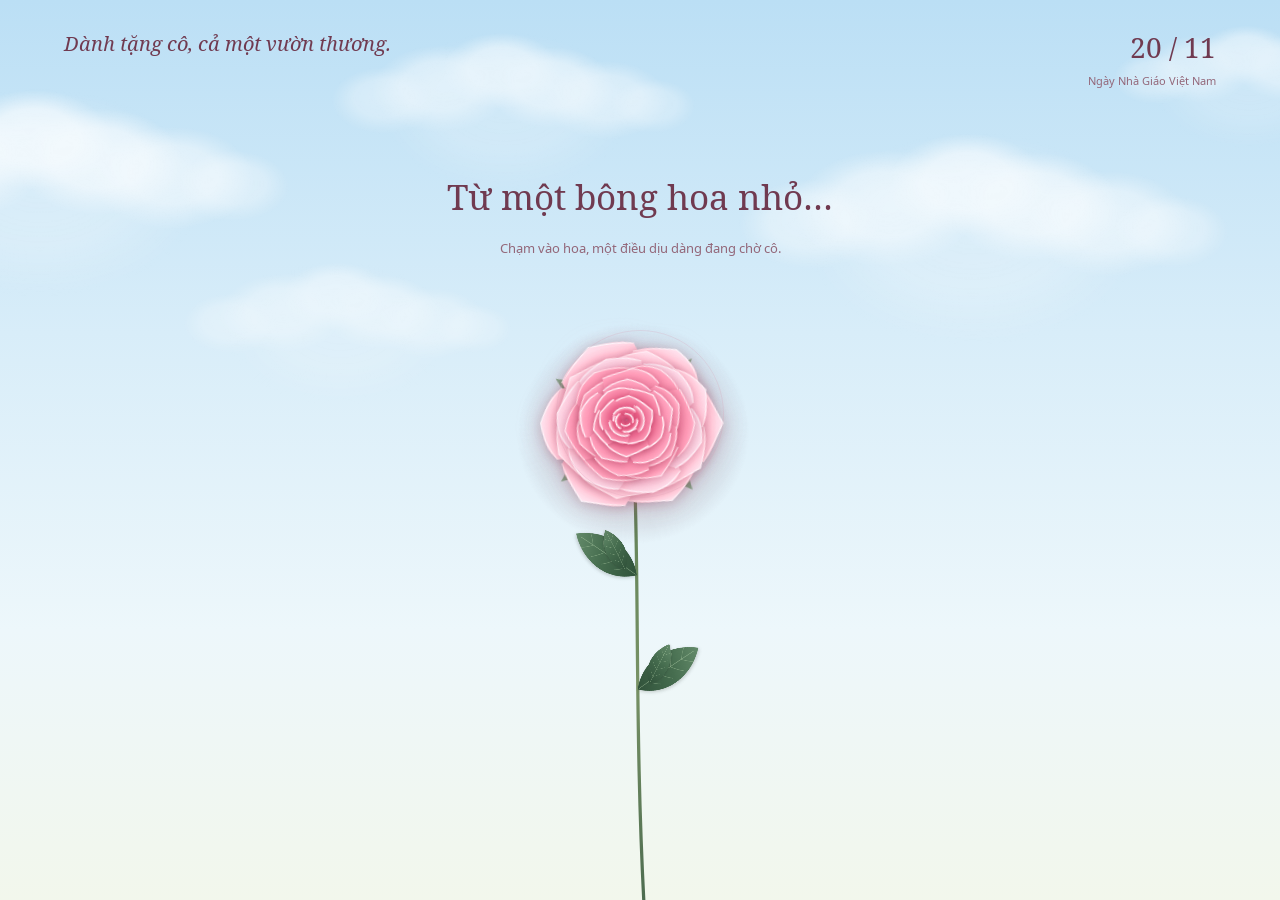
<file: Pham Hien/garden.html>
<!DOCTYPE html>
<html lang="vi">
<head>
  <meta charset="UTF-8">
  <meta name="viewport" content="width=device-width, initial-scale=1.0">
  <meta name="theme-color" content="#bbdff5">
  <meta name="description" content="Chạm một bông hoa, đánh thức cả khu vườn và nhận một lời chúc dịu dàng ngày 20/11.">
  <title>Cả một vườn thương · 20/11</title>
  <link rel="preload" href="./assets/fonts/noto-serif-regular.woff2" as="font" type="font/woff2" crossorigin>
  <link rel="preload" href="./assets/fonts/noto-sans-regular.woff2" as="font" type="font/woff2" crossorigin>
  <style>
    @font-face {
      font-family: "Noto Serif";
      src: url("./assets/fonts/noto-serif-regular.woff2") format("woff2");
      font-style: normal; font-weight: 400; font-display: swap;
    }
    @font-face {
      font-family: "Noto Serif";
      src: url("./assets/fonts/noto-serif-italic.woff2") format("woff2");
      font-style: italic; font-weight: 400; font-display: swap;
    }
    @font-face {
      font-family: "Noto Sans";
      src: url("./assets/fonts/noto-sans-regular.woff2") format("woff2");
      font-style: normal; font-weight: 400; font-display: swap;
    }
    :root {
      color-scheme: light;
      --sky: #bbdff5;
      --ink: #703a50;
      --muted: #936779;
      --rose: #c66388;
      --leaf: #6c8b71;
      --paper: #fffdfc;
      --font-letter: "Noto Serif", serif;
      font-family: "Noto Sans", sans-serif;
      color: var(--ink);
      font-synthesis: none;
    }
    * { box-sizing: border-box; }
    [hidden] { display: none !important; }
    html, body { margin: 0; min-width: 280px; min-height: 100%; }
    body { background: var(--sky); -webkit-tap-highlight-color: transparent; }
    button { font: inherit; color: inherit; cursor: pointer; touch-action: manipulation; }
    button:focus-visible, input:focus-visible, textarea:focus-visible { outline: 2px solid var(--ink); outline-offset: 4px; }
    .garden {
      position: relative; min-height: 560px; height: 100svh; overflow: hidden;
      isolation: isolate;
      background: linear-gradient(180deg, #bbdff5 0%, #d8edf9 37%, #edf7fb 70%, #f2f7ec 100%);
    }
    .garden::after {
      content: ""; position: absolute; inset: 0; z-index: -2; pointer-events: none;
      background: radial-gradient(ellipse at 50% 110%, #d7e8caaa, transparent 58%);
      opacity: 0; transition: opacity 4s;
    }
    .garden.is-growing::after { opacity: 1; }
    .page-header {
      position: absolute; top: max(28px, env(safe-area-inset-top));
      left: clamp(24px, 5vw, 76px); right: clamp(24px, 5vw, 76px);
      display: flex; align-items: start; justify-content: space-between; gap: 24px;
      pointer-events: none;
    }
    .dedication { margin: 0; font: italic 20px/1.6 var(--font-letter); }
    .date { margin: 0; text-align: right; font-size: 11px; line-height: 1.7; color: var(--muted); }
    .date span { display: block; font: 28px/1.4 var(--font-letter); color: var(--ink); margin-bottom: 5px; }
    #flowers { position: absolute; inset: 0; z-index: -1; width: 100%; height: 100%; }
    .flower-button {
      position: absolute; left: 50%; top: 46%; transform: translate(-50%, -50%);
      width: 184px; height: 184px; border: 0; border-radius: 50%; background: transparent;
    }
    .flower-button::after {
      content: ""; position: absolute; inset: 8px; border: 1px solid #d69ab23b; border-radius: 50%;
      transition: transform .5s, border-color .5s;
    }
    .flower-button:hover::after { transform: scale(1.13); border-color: #c6638888; }
    .intro {
      position: absolute; left: 24px; right: 24px; top: 19%; text-align: center;
      transition: opacity .65s, transform .65s; pointer-events: none;
    }
    h1 { margin: 0; font: 400 clamp(25px, 3vw, 35px)/1.5 var(--font-letter); }
    .intro p { margin: 13px 0 0; font-size: 13px; line-height: 1.7; color: var(--muted); }
    .is-growing .intro { opacity: 0; transform: translateY(12px); }
    .progress {
      position: absolute; bottom: 36px; left: 20px; right: 20px; margin: 0;
      text-align: center; font: italic 17px/1.7 var(--font-letter);
      opacity: 0; transition: opacity .6s; pointer-events: none;
      text-shadow: 0 1px 12px #fff, 0 1px 8px #fff;
    }
    .is-growing:not(.is-ready) .progress { opacity: 1; }
    .garden-actions {
      position: absolute; bottom: max(24px, env(safe-area-inset-bottom)); left: 0; right: 0;
      display: flex; justify-content: center; flex-wrap: wrap; gap: 12px; padding: 0 16px;
    }
    .garden-actions button {
      border: 1px solid #dcb9c8; background: #fffdfcf2; border-radius: 30px;
      padding: 12px 20px; font-size: 12px; box-shadow: 0 3px 16px #76364d0c;
    }
    .garden-actions button:hover { background: #fae7ef; }
    dialog {
      width: min(480px, calc(100% - 36px)); max-height: calc(100svh - 36px);
      padding: 0; border: 0; overflow: auto; background: var(--paper); color: var(--ink);
      box-shadow: 0 24px 100px #69394d24, 0 2px 10px #69394d12;
      scrollbar-width: none;
      -ms-overflow-style: none;
    }
    dialog::-webkit-scrollbar { display: none; }
    dialog::backdrop { background: #eaf5fc3d; backdrop-filter: blur(3px); }
    dialog[open] { animation: unfold 1s cubic-bezier(.2,.8,.2,1) both; }
    .letter { position: relative; padding: 38px 42px 28px; text-align: center; }
    .letter::before { content: ""; position: absolute; inset: 10px; border: 1px solid #eed6e1; pointer-events: none; }
    .close-card { position: absolute; top: 15px; right: 16px; width: 34px; height: 34px; border: 0; background: transparent; font-size: 25px; }
    .letter-date { margin: 2px 0 20px; font: 24px/1.4 var(--font-letter); color: var(--rose); }
    .letter-date span { display: inline-block; width: 1px; height: 27px; background: #d9aec1; transform: rotate(24deg); margin: 0 15px -5px; }
    .letter-sprig { display: block; margin: 0 auto 17px; width: 75px; height: 55px; }
    .recipient { font: italic 17px/1.7 var(--font-letter); margin: 0 0 13px; }
    h2 { font: 400 clamp(26px, 5vw, 32px)/1.5 var(--font-letter); margin: 0 0 24px; text-wrap: balance; }
    .message { font-size: 14px; line-height: 1.95; margin: 0 0 15px; text-wrap: pretty; }
    .signature { margin: 24px 0; font: italic 17px/1.8 var(--font-letter); }
    .recipient, h2, .message, .signature { overflow-wrap: anywhere; }
    h2, .message, .signature { white-space: pre-wrap; }
    .letter-actions { display: flex; flex-wrap: wrap; justify-content: center; gap: 12px 20px; }
    .view-garden {
      position: relative; border: 1px solid #dcb9c8; border-radius: 30px; padding: 12px 20px;
      background: #fffdfcf2; font-size: 12px; box-shadow: 0 3px 16px #76364d0c;
    }
    .view-garden:hover { background: #fae7ef; }
    .noscript { position: absolute; top: 30%; left: 20px; right: 20px; text-align: center; line-height: 1.8; }
    @keyframes unfold { from { opacity: 0; transform: translateY(35px) rotate(-2deg) scale(.94); } to { opacity: 1; transform: none; } }
    @media (max-width: 600px) {
      .dedication { font-size: 18px; max-width: 150px; }
      .date { max-width: 130px; font-size: 10px; }
      .date span { font-size: 25px; }
      .letter { padding: 35px 26px 25px; }
      .intro { top: 18%; }
      h1 { font-size: clamp(23px, 5.8vw, 28px); }
    }
    @media (max-height: 600px) and (min-width: 600px) {
      .garden { min-height: 360px; }
      .intro { top: 38%; right: auto; width: 30%; text-align: left; }
      h1 { font-size: 24px; }
      .intro p { margin-top: 6px; }
      .page-header { top: 20px; }
    }
    @media (prefers-reduced-motion: reduce) {
      *, *::before, *::after { animation: none !important; transition: none !important; }
    }
  </style>
</head>
<body>
  <main class="garden" id="garden">
    <header class="page-header">
      <p class="dedication">Dành tặng cô, cả một vườn thương.</p>
      <p class="date"><span>20 / 11</span>Ngày Nhà Giáo Việt Nam</p>
    </header>
    <canvas id="flowers" aria-hidden="true"></canvas>
    <button class="flower-button" id="bloom" type="button" aria-label="Chạm để cả vườn hoa nở" aria-describedby="introHint"></button>
    <div class="intro" id="intro">
      <h1>Từ một bông hoa nhỏ…</h1>
      <p id="introHint">Chạm vào hoa, một điều dịu dàng đang chờ cô.</p>
    </div>
    <p class="progress" id="status" role="status" aria-live="polite" aria-atomic="true"></p>
    <nav class="garden-actions" id="actions" aria-label="Vườn hoa và thiệp" hidden>
      <button id="readCard" type="button" aria-haspopup="dialog" aria-controls="wishCard">Đọc lại thiệp</button>
      <button id="replay" type="button">Cho hoa nở lại</button>
    </nav>
    <dialog id="wishCard" aria-labelledby="cardTitle">
      <article class="letter">
        <button class="close-card" id="closeCard" type="button" aria-label="Đóng thiệp">×</button>
        <p class="letter-date">20<span aria-hidden="true"></span>11</p>
        <svg class="letter-sprig" viewBox="0 0 90 64" fill="none" aria-hidden="true">
          <path d="M45 59 Q41 40 46 21 M44 49 Q25 47 23 35 Q39 33 44 49 M44 40 Q60 39 65 28 Q51 28 44 40" stroke="#78947a" stroke-width="1.2" fill="#dfe9d9"/>
          <g fill="#ecc1d2" stroke="#c9789a" stroke-width=".6">
            <ellipse cx="39" cy="17" rx="8" ry="12" transform="rotate(-40 39 17)"/>
            <ellipse cx="52" cy="17" rx="8" ry="12" transform="rotate(40 52 17)"/>
            <ellipse cx="45" cy="15" rx="8" ry="12"/>
            <path d="M30 19 Q44 17 45 30 Q33 32 30 19 M60 19 Q46 17 45 30 Q58 32 60 19"/>
          </g>
        </svg>
        <div id="cardReading">
          <p class="recipient">Gửi <span id="cardRecipient">cô Hiền thương mến</span>,</p>
          <h2 id="cardTitle">Mong những điều đẹp đẽ<br>luôn nở bên cô.</h2>
          <div id="cardMessage">
            <p class="message">Một bông hoa có thể làm một ngày thêm đẹp.<br>Còn cô, làm cho 1 thế hệ học sinh thêm tương lai tươi sáng.</p>
            <p class="message">Nhân ngày 20/11, chúc cô luôn được yêu thương, trân trọng và có thật nhiều niềm vui. Mong cô đủ bình yên để tận hưởng những điều nhỏ bé, đủ tự tin để theo đuổi những điều mình yêu.</p>
            <p class="message">Hôm nay và cả những ngày sau,<br>hãy cứ rạng rỡ theo cách riêng của mình cô nhé.</p>
          </div>
          <p class="signature" id="cardSignature">Món quà 20-11 được phát hành bởi Phạm Tiến Dũng và Phạm Phúc Lộc</p>
          <div class="letter-actions">
            <button class="view-garden" id="viewGarden" type="button" autofocus>Ngắm vườn hoa</button>
          </div>
        </div>
      </article>
    </dialog>
    <noscript><p class="noscript">Bật JavaScript để chạm vào hoa và mở thiệp nhé.<br>Chúc cô ngày 20/11 bình an, rạng rỡ và tràn đầy yêu thương!</p></noscript>
  </main>
  <script src="./garden-botany.js"></script>
  <script>
    (() => {
      'use strict';
      const garden = document.getElementById('garden');
      const canvas = document.getElementById('flowers');
      const ctx = canvas.getContext('2d');
      const bloomButton = document.getElementById('bloom');
      const card = document.getElementById('wishCard');
      const actions = document.getElementById('actions');
      const status = document.getElementById('status');
      const motion = matchMedia('(prefers-reduced-motion: reduce)');
      const TAU = Math.PI * 2;
      const clamp = n => Math.max(0, Math.min(1, n));
      const ease = n => 1 - Math.pow(1 - clamp(n), 3);
      let seed = 2010;
      const random = () => { seed = seed * 16807 % 2147483647; return (seed - 1) / 2147483646; };
      const { createRealisticRoseSprite, createRoseBudSprite, drawBotanicalLeaf } = window.GardenBotany;
      const paletteKeys = ['sweetBlush', 'pastelPink', 'creamPeach', 'pearlVintage', 'berryRomance', 'paleGreen', 'skyBlue', 'pearlWhite'];
      // Bake the soft focus and bloom into the sprites once, keeping the live scene light.
      function softenPetals(source, logicalSize, radius) {
        const image = document.createElement('canvas');
        image.width = source.width; image.height = source.height;
        const c = image.getContext('2d');
        const pixelRatio = source.width / logicalSize;
        c.globalAlpha = .3;
        c.filter = `blur(${radius * .13 * pixelRatio}px) brightness(1.35)`;
        c.drawImage(source, 0, 0);
        c.globalAlpha = 1;
        c.filter = `blur(${radius * .009 * pixelRatio}px) brightness(1.06)`;
        c.drawImage(source, 0, 0);
        return image;
      }
      // Use the same layered roses as index.html, cached at the sizes used in this scene.
      // Fully open flowers need only one draw instead of repainting every petal each frame.
      function prepareRose(config) {
        const rose = createRealisticRoseSprite(config);
        rose.whorlCanvases = rose.whorlCanvases.map(layer => softenPetals(layer, rose.logicalSize, rose.radius));
        const openCanvas = document.createElement('canvas');
        openCanvas.width = rose.baseCanvas.width;
        openCanvas.height = rose.baseCanvas.height;
        const c = openCanvas.getContext('2d');
        c.drawImage(rose.baseCanvas, 0, 0);
        rose.whorlCanvases.forEach(layer => c.drawImage(layer, 0, 0));
        return { ...rose, openCanvas };
      }
      const sprites = paletteKeys.flatMap((paletteKey, i) => ['garden', 'classic', 'peony'].map((variety, j) => prepareRose({
        radius: 46, paletteKey, variety, seed: 2010 + i * 107 + j * 41,
        tiltX: (j - 1) * .65, tiltY: -.2 + (i % 5) * .08, hasDewdrop: j === 0
      })));
      const heroSprite = prepareRose({ radius: 86, paletteKey: 'sweetBlush', variety: 'garden', tiltX: -.22, tiltY: -.3, seed: 2010, hasDewdrop: true });
      const budSprites = paletteKeys.map(paletteKey => {
        const bud = createRoseBudSprite({ paletteKey });
        return { ...bud, canvas: softenPetals(bud.canvas, bud.logicalSize, bud.radius) };
      });
      const leafCanvas = document.createElement('canvas');
      leafCanvas.width = 300; leafCanvas.height = 200;
      const leafContext = leafCanvas.getContext('2d');
      leafContext.scale(2, 2);
      drawBotanicalLeaf(leafContext, 20, 50, 0, 100, 31);
      // Soft cloud puffs are painted once, then drift behind the flowers.
      const cloudCanvas = document.createElement('canvas');
      cloudCanvas.width = 720; cloudCanvas.height = 360;
      const cloudContext = cloudCanvas.getContext('2d');
      const cloudPuffs = [
        [125, 164, 92, .52], [225, 143, 119, .67], [333, 112, 104, .81],
        [420, 141, 111, .75], [519, 163, 108, .61], [600, 174, 75, .43],
        [340, 183, 219, .3]
      ];
      cloudPuffs.forEach(([x, y, radius, opacity]) => {
        cloudContext.save(); cloudContext.translate(x, y); cloudContext.scale(1, .64);
        const puff = cloudContext.createRadialGradient(0, -radius * .12, radius * .16, 0, 0, radius);
        puff.addColorStop(0, `rgba(255,255,255,${opacity})`);
        puff.addColorStop(.48, `rgba(255,255,255,${opacity * .87})`);
        puff.addColorStop(.8, `rgba(255,255,255,${opacity * .3})`);
        puff.addColorStop(1, 'rgba(255,255,255,0)');
        cloudContext.fillStyle = puff; cloudContext.beginPath(); cloudContext.arc(0, 0, radius, 0, TAU); cloudContext.fill();
        cloudContext.restore();
      });
      const clouds = [
        { x: .04, y: .17, size: .42, opacity: .82, speed: 2.7 },
        { x: .4, y: .09, size: .32, opacity: .67, speed: 3.8 },
        { x: .77, y: .22, size: .43, opacity: .78, speed: 2.2 },
        { x: .27, y: .34, size: .29, opacity: .52, speed: 4.1 },
        { x: .98, y: .07, size: .25, opacity: .59, speed: 3.1 }
      ];
      const whorlDelays = [0, .12, .24, .34];
      const closedScales = [.44, .36, .28, .38];
      const twistAngles = [.52, -.78, 1.05, -1.35];
      const flowers = [];
      // Distant flowers are smaller and paler; foreground flowers grow taller and fuller.
      for (let row = 0; row < 5; row++) {
        const count = 24 + row * 2;
        for (let i = 0; i < count; i++) {
          const x = (i + random()) / count;
          flowers.push({
            x, y: .49 + row * .092 + (random() - .5) * .22, depth: row,
            radius: 17 + row * 5 + random() * 15,
            stem: .18 + random() * .22,
            bend: (random() - .5) * 65,
            phase: random() * TAU, rotation: (random() - .5) * .9,
            sprite: Math.floor(random() * sprites.length),
            delay: .3 + Math.abs(x - .5) * 4.2 + row * .36 + random() * .9,
            alpha: .6 + row * .1, tilt: .8 + random() * .2,
            offsetX: 0, offsetY: 0, hover: 0
          });
        }
      }
      // Keep some flowers as closed buds, scattered through all five depth layers.
      for (let i = 0; i < 20; i++) {
        const row = Math.floor(i / 4);
        flowers.push({
          x: (i % 4 + .25 + random() * .5) / 4,
          y: .45 + row * .087 + (random() - .5) * .065,
          depth: row, radius: 13 + row * 2.5 + random() * 4,
          stem: .2 + random() * .15, bend: (random() - .5) * 45,
          phase: random() * TAU, rotation: (random() - .5) * .5,
          bud: true, sprite: i * 3 % budSprites.length,
          delay: .6 + random() * 2.4 + row * .4,
          alpha: .75 + row * .06, tilt: 1,
          offsetX: 0, offsetY: 0, hover: 0
        });
      }
      flowers.sort((a, b) => a.depth - b.depth);
      const petals = Array.from({ length: 18 }, () => ({ x: random(), y: random(), phase: random() * TAU, size: 3 + random() * 4, speed: 9 + random() * 12 }));
      const hero = { x: .5, y: .46, radius: 76, stem: .25, bend: 5, phase: 0, rotation: -.15, tilt: .95, offsetX: 0, offsetY: 0, hover: 0 };
      const pointer = { x: -1000, y: -1000 };
      let width = 0, height = 0, scale = 1, frame = 0, lastFrame = 0;
      let sceneTime = 0;
      let state = 'idle', started = 0, pausedAt = 0;

      function leaf(x, y, direction, size, flutter) {
        ctx.save(); ctx.translate(x, y); ctx.scale(direction, 1); ctx.rotate(-.58 + flutter);
        ctx.drawImage(leafCanvas, -size * .2, -size * .5, size * 1.5, size);
        ctx.restore();
      }

      function drawFlower(f, growth, time, smoothing, isHero = false) {
        if (growth <= 0) return;
        const p = ease(growth);
        const x = f.x * width;
        const targetY = f.y * height;
        const root = Math.max(height * 1.04, targetY + f.stem * height);
        const y = root - (root - targetY) * p;
        // A traveling breeze bends taller stems more, with a small individual flutter.
        const wind = motion.matches ? 0 : Math.sin(time * .00125 + f.x * 4.5) * .72 + Math.sin(time * .002 + f.phase) * .28;
        const lean = wind * (isHero ? .06 : .048);
        const sway = Math.sin(lean) * (root - y) * p;
        const r = f.radius * scale;
        const dx = x - pointer.x, dy = y - pointer.y;
        const distance = Math.hypot(dx, dy);
        const proximity = !motion.matches && !card.open ? clamp(1 - distance / (r * 2.3)) : 0;
        f.offsetX += ((dx / (distance || 1)) * proximity * r * .13 - f.offsetX) * smoothing;
        f.offsetY += ((dy / (distance || 1)) * proximity * r * .08 - f.offsetY) * smoothing;
        f.hover += (proximity - f.hover) * smoothing;
        const headX = x + sway + f.offsetX;
        const headY = y + (1 - Math.cos(lean)) * (root - y) + f.offsetY;
        const baseX = x + f.bend * scale;
        const controlX1 = x - f.bend * scale + sway * .15;
        const controlY1 = root - (root - headY) * .4;
        const controlX2 = headX + 8 * scale + sway * .12;
        const controlY2 = headY + (root - headY) * .22;
        ctx.save(); ctx.globalAlpha = isHero ? 1 : Math.min(1, f.alpha) * clamp(growth * 3);
        const stemColor = ctx.createLinearGradient(baseX - 2, root, headX + 2, headY);
        stemColor.addColorStop(0, '#46664c'); stemColor.addColorStop(.5, '#789265'); stemColor.addColorStop(1, '#587b53');
        ctx.strokeStyle = stemColor;
        ctx.lineWidth = isHero ? 2.8 * scale : Math.max(1, r * .05);
        ctx.lineCap = 'round';
        ctx.beginPath(); ctx.moveTo(baseX, root);
        ctx.bezierCurveTo(controlX1, controlY1, controlX2, controlY2, headX, headY);
        ctx.stroke();
        if (growth > .15) {
          // Attach each leaf to the actual curved stem so the whole plant moves together.
          (isHero ? [.42, .64] : [.38, .64]).forEach((t, i) => {
            const u = 1 - t;
            const lx = u ** 3 * baseX + 3 * u * u * t * controlX1 + 3 * u * t * t * controlX2 + t ** 3 * headX;
            const ly = u ** 3 * root + 3 * u * u * t * controlY1 + 3 * u * t * t * controlY2 + t ** 3 * headY;
            const length = r * (isHero ? .85 : .95) * p;
            leaf(lx, ly, i ? -1 : 1, length, wind * .085);
            if (isHero) leaf(lx + (i ? -10 : 10) * scale, ly - 5 * scale, i ? -1 : 1, length * .6, -.5 + wind * .09);
          });
        }
        ctx.translate(headX, headY);
        ctx.rotate(f.rotation + wind * .095 + f.offsetX * .003);
        const breath = motion.matches ? 1 : 1 + Math.sin(time * .0014 + f.phase) * .008;
        ctx.scale(breath * (1 + f.hover * .04), f.tilt * breath * (1 + f.hover * .04));
        if (f.bud) {
          const bud = budSprites[f.sprite];
          const size = bud.logicalSize * r / bud.radius;
          ctx.scale(.4 + p * .6, .4 + p * .6);
          ctx.drawImage(bud.canvas, -size / 2, -size / 2, size, size);
          ctx.restore();
          return;
        }
        const rose = isHero ? heroSprite : sprites[f.sprite];
        const size = rose.logicalSize * r / rose.radius;
        if (growth >= 1) {
          ctx.drawImage(rose.openCanvas, -size / 2, -size / 2, size, size);
        } else {
          ctx.save(); ctx.scale(.5 + p * .5, .5 + p * .5);
          ctx.drawImage(rose.baseCanvas, -size / 2, -size / 2, size, size); ctx.restore();
          rose.whorlCanvases.forEach((layer, i) => {
            const open = ease((growth - whorlDelays[i]) / (1 - whorlDelays[i]));
            const unfurl = closedScales[i] + (1 - closedScales[i]) * open;
            ctx.save(); ctx.rotate((1 - open) * twistAngles[i]);
            ctx.scale(unfurl, unfurl * (.78 + open * .22));
            ctx.drawImage(layer, -size / 2, -size / 2, size, size); ctx.restore();
          });
        }
        ctx.restore();
      }

      function drawPetals(elapsed, time) {
        ctx.save();
        petals.forEach(petal => {
          const x = ((petal.x * width + time * .009 + Math.sin(time * .0006 + petal.phase) * 35) % (width + 60)) - 30;
          const y = ((petal.y * height + time * petal.speed * .001) % (height + 60)) - 30;
          ctx.save(); ctx.globalAlpha = Math.min(elapsed / 3, 1) * .55;
          ctx.translate(x, y); ctx.rotate(petal.phase + time * .0007);
          ctx.scale(.55 + Math.abs(Math.sin(time * .001 + petal.phase)) * .45, 1);
          const color = ctx.createLinearGradient(0, -petal.size, 0, petal.size);
          color.addColorStop(0, '#fff3f7'); color.addColorStop(1, '#d887a6'); ctx.fillStyle = color;
          ctx.beginPath(); ctx.moveTo(0, -petal.size);
          ctx.bezierCurveTo(petal.size * 1.3, -petal.size, petal.size * .8, petal.size * .8, 0, petal.size);
          ctx.bezierCurveTo(-petal.size, petal.size * .2, -petal.size * .6, -petal.size * .9, 0, -petal.size);
          ctx.fill(); ctx.restore();
        });
        ctx.restore();
      }

      function drawClouds(time) {
        ctx.save();
        clouds.forEach(cloud => {
          const cloudWidth = Math.max(240, width * cloud.size);
          const travel = width + cloudWidth * 2;
          const x = ((cloud.x * width + time * cloud.speed * .001 + cloudWidth) % travel) - cloudWidth;
          const y = height * cloud.y;
          ctx.globalAlpha = cloud.opacity;
          ctx.drawImage(cloudCanvas, x - cloudWidth * .5, y - cloudWidth * .18, cloudWidth, cloudWidth * cloudCanvas.height / cloudCanvas.width);
        });
        ctx.restore();
      }

      function openCard() {
        if (!card.open) card.showModal();
      }
      function finish() {
        state = 'ready'; garden.classList.add('is-ready'); actions.hidden = false;
        status.textContent = 'Cả vườn hoa đã nở. Một tấm thiệp dành tặng cô.';
        openCard();
      }
      function draw(time) {
        frame = 0;
        const delta = lastFrame ? Math.min(50, time - lastFrame) : 16.67;
        lastFrame = time;
        if (!motion.matches) sceneTime += delta;
        const smoothing = motion.matches ? 1 : 1 - Math.exp(-delta / 140);
        ctx.clearRect(0, 0, width, height);
        drawClouds(sceneTime);
        const elapsed = state === 'idle' ? 0 : (time - started) / 1000;
        const instant = motion.matches && state !== 'idle';
        if (state !== 'idle') {
          flowers.forEach(f => drawFlower(f, state === 'ready' || instant ? 1 : clamp((elapsed - f.delay) / 1.9), sceneTime, smoothing));
        }
        drawFlower(hero, state === 'idle' ? .72 : state === 'ready' || instant ? 1 : .72 + .28 * clamp(elapsed / 1.8), sceneTime, smoothing, true);
        if (state !== 'idle' && !motion.matches) drawPetals(elapsed, sceneTime);
        if (state === 'growing' && (instant || elapsed >= 6.8)) finish();
        if (!motion.matches && !document.hidden) frame = requestAnimationFrame(draw);
      }
      function render() {
        cancelAnimationFrame(frame);
        if (!document.hidden) frame = requestAnimationFrame(draw);
      }
      garden.addEventListener('pointermove', event => {
        if (event.pointerType !== 'mouse' || motion.matches) return;
        const rect = garden.getBoundingClientRect();
        pointer.x = event.clientX - rect.left; pointer.y = event.clientY - rect.top;
      });
      garden.addEventListener('pointerleave', () => { pointer.x = pointer.y = -1000; });
      function resize() {
        const rect = garden.getBoundingClientRect();
        width = rect.width; height = rect.height;
        scale = Math.min(1.22, Math.max(.68, width / 1100));
        const dpr = Math.min(devicePixelRatio || 1, 2);
        canvas.width = Math.round(width * dpr); canvas.height = Math.round(height * dpr);
        ctx.setTransform(dpr, 0, 0, dpr, 0, 0); render();
      }
      function start() {
        if (state !== 'idle') return;
        state = 'growing'; started = performance.now();
        garden.classList.add('is-growing'); bloomButton.hidden = true;
        document.getElementById('intro').setAttribute('aria-hidden', 'true');
        status.textContent = 'Từ một bông hoa, cả khu vườn đang thức giấc…'; render();
      }
      function closeCard() { card.close(); }
      bloomButton.addEventListener('click', start);
      document.getElementById('readCard').addEventListener('click', openCard);
      document.getElementById('closeCard').addEventListener('click', closeCard);
      document.getElementById('viewGarden').addEventListener('click', closeCard);
      card.addEventListener('close', () => document.getElementById('readCard').focus({ preventScroll: true }));
      document.getElementById('replay').addEventListener('click', () => {
        state = 'idle'; garden.classList.remove('is-growing', 'is-ready');
        actions.hidden = true; bloomButton.hidden = false; status.textContent = '';
        document.getElementById('intro').removeAttribute('aria-hidden');
        bloomButton.focus({ preventScroll: true }); render();
      });
      document.addEventListener('visibilitychange', () => {
        if (document.hidden) { pausedAt = performance.now(); cancelAnimationFrame(frame); frame = 0; lastFrame = 0; }
        else { if (pausedAt && state === 'growing') started += performance.now() - pausedAt; pausedAt = 0; render(); }
      });
      motion.addEventListener('change', render);
      new ResizeObserver(resize).observe(garden);
      resize();
    })();
  </script>
</body>
</html>
</file>
<file: Minh Trang/style.css>
:root {
  --paper: #fffdfb;
  --blush: #fff8fa;
  --rose: #c7637d;
  --ink: #76364d;
  --muted: #916674;
  --line: #ecd3db;
  --bouquet-size: clamp(210px, calc(100dvh - 300px), 560px);
  color: var(--ink);
  font-family: "Segoe UI", Arial, sans-serif;
  font-synthesis: none;
}
* { box-sizing: border-box; }
[hidden] { display: none !important; }
html, body { margin: 0; min-width: 320px; min-height: 100%; }
body {
  background: radial-gradient(ellipse at 50% 46%, #fffdfd 0%, #fff9fa 47%, #fcecf1 100%);
  -webkit-tap-highlight-color: transparent;
}
button, input, textarea { font: inherit; }
button { color: inherit; cursor: pointer; touch-action: manipulation; }
button:focus-visible, a:focus-visible, [tabindex]:focus-visible, input:focus-visible, textarea:focus-visible {
  outline: 2px solid var(--ink); outline-offset: 5px;
}
main {
  min-height: 100vh; min-height: 100dvh;
  display: grid; align-content: center;
  position: relative; isolation: isolate;
  padding: max(72px, calc(env(safe-area-inset-top) + 64px)) clamp(16px, 3vw, 48px) max(16px, env(safe-area-inset-bottom));
}
.gift-layout {
  width: min(100%, 1040px); margin-inline: auto;
  display: grid; grid-template-columns: minmax(0, 1fr); align-items: start;
  gap: 32px clamp(28px, 4vw, 60px);
}
.scene-column { min-width: 0; display: flex; flex-direction: column; align-items: center; }
.gift-visuals {
  width: 100%; margin: 4px auto 0; display: grid; place-items: center;
}
.portrait-card {
  position: relative; min-width: 0; width: 100%; max-width: 275px;
  justify-self: center; margin: 0; padding: 10px 10px 0;
  background: var(--paper); border: 1px solid #ecd3db99;
  box-shadow: 0 14px 40px #76364d10, 0 2px 7px #76364d08;
  transform-origin: top left;
}
.portrait-photo { overflow: hidden; aspect-ratio: 3 / 4; background: #f3e4e5; }
.portrait-photo img { display: block; width: 100%; height: 100%; object-fit: cover; object-position: center; }
.portrait-card figcaption { padding: 19px 6px 20px; text-align: center; }
.portrait-dedication { display: block; font: italic clamp(16px, 1.6vw, 21px)/1.45 "Palatino Linotype", Georgia, serif; text-wrap: pretty; }
.portrait-date { display: block; color: var(--muted); margin-top: 11px; font-size: 10px; line-height: 1.6; }
main::before {
  content: ''; position: absolute; left: 50%; top: 52%; z-index: -1;
  width: min(90vw, 700px); aspect-ratio: 1;
  transform: translate(-50%, -50%); border-radius: 50%;
  background: radial-gradient(circle, rgba(252, 210, 223, .45), rgba(254, 235, 242, .16) 57%, transparent 73%);
  filter: blur(26px); pointer-events: none;
}
.greeting { width: fit-content; max-width: 100%; margin: 0 auto 8px; transform-origin: top left; position: relative; z-index: 1; text-align: center; }
.occasion { margin: 0 0 10px; font-size: 13px; color: var(--muted); }
.occasion span { margin-left: 10px; color: var(--ink); font-weight: 600; }
h1, h2, .letter-recipient { font-family: "Palatino Linotype", "Book Antiqua", Palatino, Georgia, serif; font-weight: 400; }
h1 { margin: 0; font-size: clamp(28px, 3.4vw, 42px); line-height: 1.08; letter-spacing: -1.3px; }
.greeting-caption { font-size: 14px; color: var(--muted); margin: 10px 0 0; }
.bouquet-composition {
  position: relative; min-width: 0; margin: -12px auto -8px;
  width: min(100%, var(--bouquet-size));
  transform-origin: top left;
}
#bouquetStageWrapper {
  position: relative; width: 100%; aspect-ratio: 1; border-radius: 45%;
  cursor: pointer; touch-action: manipulation;
  animation: bouquet-entrance 1.15s cubic-bezier(.16, 1, .3, 1) both;
}
#bouquetCanvas { width: 100%; height: 100%; display: block; }
.envelope-button {
  position: absolute; right: 8px; top: 66%; width: clamp(126px, 29%, 164px);
  padding: 0; border: 0; background: transparent; text-align: center;
  transform: rotate(-7deg); animation: envelope-arrival .8s cubic-bezier(.2,.8,.2,1) both;
}
.envelope {
  position: relative; display: block; width: 106px; height: 72px; margin: 0 auto 12px;
  background: #f5d9e2; border: 1px solid #e3b5c4; border-radius: 2px 2px 5px 5px;
  box-shadow: 0 8px 18px #76364d18;
}
.envelope::before {
  content: ''; position: absolute; inset: 0; z-index: 2;
  background: linear-gradient(32deg, #f9e6ec 49%, transparent 50%) left / 51% 100% no-repeat,
              linear-gradient(-32deg, #f5dfe7 49%, transparent 50%) right / 51% 100% no-repeat;
  border-radius: inherit;
}
.envelope::after {
  content: ''; position: absolute; inset: -1px -1px 0; z-index: 3;
  background: #fcebf0; clip-path: polygon(0 0, 100% 0, 50% 61%);
  transform-origin: top; transition: transform .4s ease;
}
.envelope-letter {
  position: absolute; inset: -11px 9px 9px; padding: 12px 0 0;
  background: var(--paper); border: 1px solid var(--line);
  font-family: Georgia, serif; font-style: italic; font-size: 13px;
  transition: transform .4s ease;
}
.envelope-seal {
  position: absolute; left: calc(50% - 12px); top: 28px; z-index: 4;
  width: 24px; height: 24px; border-radius: 50%; background: #b85575;
  color: #fff6f8; font: 19px/24px Georgia, serif; box-shadow: 0 2px 3px #76364d22;
}
.envelope-caption, .envelope-action { display: block; font-size: 11px; line-height: 1.5; }
.envelope-caption { color: var(--muted); }
.envelope-action { font-size: 13px; text-decoration: underline; text-underline-offset: 4px; margin-top: 3px; }
@media (hover: hover) {
  .envelope-button:hover .envelope-letter { transform: translateY(-7px); }
  .envelope-button:hover .envelope::after { transform: rotateX(35deg); }
}
.scene-footer { transform-origin: top left; width: min(100%, 540px); margin-top: 6px; text-align: center; position: relative; z-index: 1; }
.bouquet-hint {
  position: relative; isolation: isolate;
  font-size: 12px; font-weight: 600; color: var(--muted); margin: 0;
  animation: hint-enter 1s cubic-bezier(.2,.8,.2,1) 1.2s both;
}
.bouquet-hint .w { white-space: nowrap; }
.bouquet-hint .glint {
  display: inline-block;
  color: transparent; -webkit-text-fill-color: transparent;
  background: linear-gradient(90deg, #8c5b70 0%, #8c5b70 42%, #e25f8e 50%, #8c5b70 58%, #8c5b70 100%);
  background-size: 300% 100%;
  -webkit-background-clip: text; background-clip: text;
  filter: drop-shadow(0 0 2px rgba(255, 236, 214, .95)) drop-shadow(0 0 7px rgba(255, 170, 192, .9));
  animation: letter-sheen 5s ease-in-out infinite;
  animation-delay: var(--d);
}
.bouquet-hint .hint-halo {
  position: absolute; inset: -22px 0; z-index: -2; border-radius: 50%;
  pointer-events: none; filter: blur(4px);
  background: radial-gradient(closest-side, rgba(255, 226, 196, 1), rgba(255, 179, 204, .7) 50%, rgba(255, 179, 204, 0) 100%);
  animation: bulb-glow 4.8s ease-in-out infinite;
}
@keyframes bulb-glow {
  0%, 100% { opacity: .7; transform: scale(.96); }
  50% { opacity: 1; transform: scale(1.04); }
}
.bouquet-hint .spark {
  position: absolute; width: var(--s, 9px); height: var(--s, 9px);
  background: radial-gradient(circle, #fff 0 22%, #e58aa6 48%, #c7637d 100%);
  clip-path: polygon(50% 0, 62% 38%, 100% 50%, 62% 62%, 50% 100%, 38% 62%, 0 50%, 38% 38%);
  pointer-events: none;
  animation: spark-twinkle var(--t, 3.6s) ease-in-out infinite;
  animation-delay: var(--d);
}
.hint-dust {
  position: absolute; left: 50%; top: -20px; z-index: -1;
  width: min(100%, 360px); height: calc(100% + 40px);
  transform: translateX(-50%); pointer-events: none;
}
.bouquet-hint::before,
.bouquet-hint::after {
  display: inline-block; margin: 0 .5em; color: var(--rose);
  font: 13px/1 Georgia, serif;
  animation: hint-flourish 3.6s ease-in-out infinite;
}
.bouquet-hint::before { content: "❀"; }
.bouquet-hint::after { content: "♡"; animation-delay: -1.8s; }
.rose-wish { font: italic 17px/1.6 Georgia, serif; margin: 6px auto 2px; max-width: 440px; min-height: 54px; text-wrap: pretty; }
.rose-wish:empty { min-height: 0; margin: 0; }
.rose-wish.is-new { animation: wish-arrival .4s ease both; }
.text-button { border: 0; background: transparent; padding: 12px 8px; font-size: 12px; text-decoration: underline; text-underline-offset: 4px; }
.text-button span { display: inline-block; margin-left: 4px; text-decoration: none; }
a.text-button { display: inline-block; color: inherit; }
#replayBloom { margin-top: 3px; }
#ambientPetalsCanvas { position: fixed; inset: 0; width: 100%; height: 100%; display: block; pointer-events: none; z-index: 2; }
.card-dialog {
  position: relative; z-index: 3; inset: auto; justify-self: center; align-self: start;
  width: min(100%, 620px); min-width: 0; max-width: none; max-height: none; margin: 0;
  padding: 0; border: 0; border-radius: 5px; color: var(--ink);
  background: var(--paper); box-shadow: 0 20px 70px #76364d14, 0 2px 8px #76364d0d;
  overflow: visible; scroll-margin-block: 24px;
}
.card-dialog[open] { animation: letter-open .45s .4s cubic-bezier(.16,1,.3,1) both; }
.letter-paper { position: relative; padding: 18px 30px 10px; background: linear-gradient(90deg, transparent 49.7%, #eedde33b 50%, transparent 50.3%), var(--paper); }
.letter-paper::before { content: ''; position: absolute; inset: 10px; border: 1px solid #ecd3db99; border-radius: 2px; pointer-events: none; }
.close-button { position: absolute; right: 15px; top: 14px; z-index: 1; width: 36px; height: 36px; background: transparent; border: 0; border-radius: 50%; font-size: 25px; font-weight: 300; }
.close-button:hover { background: #f9eaf0; }
.letter-date { display: flex; align-items: center; justify-content: center; gap: 13px; font: 28px/1.1 Georgia, serif; color: var(--rose); margin: 0 0 10px; }
.date-stem { width: 1px; height: 32px; background: var(--line); transform: rotate(25deg); }
.letter-recipient { margin: 0 0 10px; font-size: 19px; overflow-wrap: anywhere; }
#cardTitle { margin: 0; font-size: 31px; line-height: 1.2; letter-spacing: -.6px; }
.letter-flower { text-align: center; font: 29px/1 Georgia, serif; color: var(--rose); margin: 6px 0 8px; }
.letter-message { white-space: pre-wrap; overflow-wrap: anywhere; font-size: 14px; line-height: 1.65; margin: 0; }
.message-paragraph { display: block; }
.message-paragraph + .message-paragraph { margin-top: 12px; }
.letter-signoff { margin-top: 10px; text-align: right; }
.letter-signoff > p:first-child { margin: 0 0 3px; font-size: 12px; color: var(--muted); }
.letter-signature { font: italic 23px/1.4 "Palatino Linotype", Georgia, serif; margin: 0; overflow-wrap: anywhere; }
.letter-fold { height: 1px; margin: 8px -30px 2px; background: #ecd3db77; box-shadow: 0 1px 2px #76364d08; }
.letter-actions { text-align: center; }
.letter-actions .text-button { padding-block: 8px; }
.noscript-message { text-align: center; font-size: 14px; }
/* The album is a second chapter, revealed only after the letter is opened. */
.memory-album {
  position: relative; z-index: 3; width: min(100%, 850px); min-width: 0;
  margin: clamp(32px, 4vw, 54px) auto 8px; text-align: center; scroll-margin-top: 32px;
  opacity: 0; transform: translateY(24px);
  transition: opacity .8s ease, transform .8s cubic-bezier(.2,.8,.2,1);
}
.memory-album.is-revealed { opacity: 1; transform: none; }
.album-heading { margin-bottom: 26px; }
.album-note { color: var(--muted); font-size: 12px; line-height: 1.7; margin: 0 0 12px; }
#albumTitle { font-size: clamp(26px, 3vw, 34px); line-height: 1.25; margin: 0 0 8px; letter-spacing: -.5px; }
.album-photos { display: grid; grid-template-columns: minmax(0, 1fr); gap: 28px; padding: 18px 18px 14px; }
.album-card { grid-area: 1 / 1; width: min(100%, 230px); max-width: none; transform-origin: center; }
.album-card:nth-child(1) { z-index: 3; transform: rotate(-3deg); }
.album-card:nth-child(2) { z-index: 2; transform: translate(12px, -6px) rotate(7deg); }
.album-card:nth-child(3) { z-index: 1; transform: translate(-12px, -10px) rotate(-9deg); }
.album-card .portrait-dedication { font-size: 17px; }
.album-card figcaption { padding: 16px 4px 18px; }
.album-card .portrait-date { margin-top: 8px; }
.memory-album.is-spread .album-photos { grid-template-columns: repeat(3, minmax(0, 1fr)); }
.memory-album.is-spread .album-card { grid-area: auto; transform: rotate(var(--photo-angle)); animation: photo-unfold .65s cubic-bezier(.2,.8,.2,1) both; }
.memory-album.is-spread .album-card:nth-child(1) { --photo-angle: -4deg; }
.memory-album.is-spread .album-card:nth-child(2) { --photo-angle: 2deg; animation-delay: .13s; }
.memory-album.is-spread .album-card:nth-child(3) { --photo-angle: -2deg; animation-delay: .26s; }
a.album-garden-link {
  display: inline-block; margin-top: 22px; padding: 12px 22px;
  border: 1px solid #dcb9c8; border-radius: 30px; background: var(--paper);
  color: var(--ink); font-size: 12px; text-decoration: none;
  box-shadow: 0 3px 16px #76364d0c; transition: background .2s ease;
}
a.album-garden-link:hover { background: #fae7ef; }
.album-footnote { margin: 22px 0 0; color: var(--muted); font: italic 15px/1.7 Georgia, serif; }
@keyframes photo-unfold {
  from { opacity: 0; transform: translateY(22px) rotate(0); }
  to { opacity: 1; transform: translateY(0) rotate(var(--photo-angle)); }
}
@media (min-width: 1100px) {
  body.card-open .gift-layout { grid-template-columns: minmax(0, 1fr) minmax(400px, 470px); align-items: center; }
  body.card-open .bouquet-composition { width: min(100%, var(--bouquet-size)); }
  body.card-open .envelope-button { right: 0; width: 126px; }
  body.card-open .envelope { width: 88px; height: 60px; }
  body.card-open .envelope-seal { top: 22px; }
  body.card-open .envelope-caption { font-size: 10px; }
  body.card-open .envelope-action { font-size: 12px; }
  body.card-open .card-dialog { width: 100%; }
}
@media (min-width: 601px) and (max-width: 1099px) {
  body.card-open .bouquet-composition { width: min(100%, var(--bouquet-size)); }
}
@media (max-width: 600px) {
  .occasion { font-size: 12px; margin-bottom: 8px; }
  .greeting { margin-bottom: 6px; }
  .greeting-caption { font-size: 12px; margin-top: 8px; }
  .gift-visuals { margin-top: 2px; }
  .bouquet-composition { margin-top: 0; margin-bottom: 4px; width: min(100%, var(--bouquet-size)); }
  .envelope-button { right: -6px; top: auto; bottom: 18px; width: 130px; }
  .envelope { width: 88px; height: 60px; margin-bottom: 9px; }
  .envelope-seal { top: 22px; }
  .envelope-caption { font-size: 10px; }
  .envelope-action { font-size: 12px; }
  .rose-wish { font-size: 16px; padding: 0 10px; }
  .letter-paper { padding: 18px 24px 10px; }
  .letter-fold { margin-left: -24px; margin-right: -24px; }
  #cardTitle { font-size: 29px; }
  .memory-album.is-spread .album-photos { grid-template-columns: minmax(0, 1fr); gap: 32px; }
}
@keyframes bouquet-entrance { from { opacity: 0; transform: translateY(18px) scale(.92); } to { opacity: 1; transform: translateY(0) scale(1); } }
@keyframes envelope-arrival { from { opacity: 0; transform: translateY(14px) rotate(-12deg); } to { opacity: 1; transform: translateY(0) rotate(-7deg); } }
@keyframes letter-open { from { opacity: 0; transform: translateY(16px); } to { opacity: 1; transform: translateY(0); } }
@keyframes wish-arrival { from { opacity: 0; transform: translateY(5px); } to { opacity: 1; transform: translateY(0); } }
@keyframes hint-enter { from { opacity: 0; transform: translateY(8px); } to { opacity: 1; transform: none; } }
@keyframes letter-sheen {
  0% { background-position: 75% 0; }
  40% { background-position: 25% 0; }
  41%, 100% { background-position: 0% 0; }
}
@keyframes spark-twinkle {
  0%, 100% { transform: scale(.15) rotate(0deg); opacity: 0; }
  50% { transform: scale(1.1) rotate(45deg); opacity: 1; }
}
@keyframes hint-flourish {
  0%, 100% { transform: translateY(0) rotate(0) scale(1); opacity: .6; }
  50% { transform: translateY(-2px) rotate(14deg) scale(1.15); opacity: 1; }
}
@media (prefers-reduced-motion: reduce) {
  *, *::before, *::after { animation: none !important; transition: none !important; scroll-behavior: auto !important; }
}
</file>
<file: Pham Hien/style.css>
:root {
  --paper: #fffdfb;
  --blush: #fff8fa;
  --rose: #c7637d;
  --ink: #76364d;
  --muted: #916674;
  --line: #ecd3db;
  --bouquet-size: clamp(210px, calc(100dvh - 300px), 560px);
  color: var(--ink);
  font-family: "Segoe UI", Arial, sans-serif;
  font-synthesis: none;
}
* { box-sizing: border-box; }
[hidden] { display: none !important; }
html, body { margin: 0; min-width: 320px; min-height: 100%; }
body {
  background: radial-gradient(ellipse at 50% 46%, #fffdfd 0%, #fff9fa 47%, #fcecf1 100%);
  -webkit-tap-highlight-color: transparent;
}
button, input, textarea { font: inherit; }
button { color: inherit; cursor: pointer; touch-action: manipulation; }
button:focus-visible, a:focus-visible, [tabindex]:focus-visible, input:focus-visible, textarea:focus-visible {
  outline: 2px solid var(--ink); outline-offset: 5px;
}
main {
  min-height: 100vh; min-height: 100dvh;
  display: grid; align-content: center;
  position: relative; isolation: isolate;
  padding: max(72px, calc(env(safe-area-inset-top) + 64px)) clamp(16px, 3vw, 48px) max(16px, env(safe-area-inset-bottom));
}
.gift-layout {
  width: min(100%, 1040px); margin-inline: auto;
  display: grid; grid-template-columns: minmax(0, 1fr); align-items: start;
  gap: 32px clamp(28px, 4vw, 60px);
}
.scene-column { min-width: 0; display: flex; flex-direction: column; align-items: center; }
.gift-visuals {
  width: 100%; margin: 4px auto 0; display: grid; place-items: center;
}
.portrait-card {
  position: relative; min-width: 0; width: 100%; max-width: 275px;
  justify-self: center; margin: 0; padding: 10px 10px 0;
  background: var(--paper); border: 1px solid #ecd3db99;
  box-shadow: 0 14px 40px #76364d10, 0 2px 7px #76364d08;
  transform-origin: top left;
}
.portrait-photo { overflow: hidden; aspect-ratio: 3 / 4; background: #f3e4e5; }
.portrait-photo img { display: block; width: 100%; height: 100%; object-fit: cover; object-position: center; }
.portrait-card figcaption { padding: 19px 6px 20px; text-align: center; }
.portrait-dedication { display: block; font: italic clamp(16px, 1.6vw, 21px)/1.45 "Palatino Linotype", Georgia, serif; text-wrap: pretty; }
.portrait-date { display: block; color: var(--muted); margin-top: 11px; font-size: 10px; line-height: 1.6; }
main::before {
  content: ''; position: absolute; left: 50%; top: 52%; z-index: -1;
  width: min(90vw, 700px); aspect-ratio: 1;
  transform: translate(-50%, -50%); border-radius: 50%;
  background: radial-gradient(circle, rgba(252, 210, 223, .45), rgba(254, 235, 242, .16) 57%, transparent 73%);
  filter: blur(26px); pointer-events: none;
}
.greeting { width: fit-content; max-width: 100%; margin: 0 auto 8px; transform-origin: top left; position: relative; z-index: 1; text-align: center; }
.occasion { margin: 0 0 10px; font-size: 13px; color: var(--muted); }
.occasion span { margin-left: 10px; color: var(--ink); font-weight: 600; }
h1, h2, .letter-recipient { font-family: "Palatino Linotype", "Book Antiqua", Palatino, Georgia, serif; font-weight: 400; }
h1 { margin: 0; font-size: clamp(28px, 3.4vw, 42px); line-height: 1.08; letter-spacing: -1.3px; }
.greeting-caption { font-size: 14px; color: var(--muted); margin: 10px 0 0; }
.bouquet-composition {
  position: relative; min-width: 0; margin: -12px auto -8px;
  width: min(100%, var(--bouquet-size));
  transform-origin: top left;
}
#bouquetStageWrapper {
  position: relative; width: 100%; aspect-ratio: 1; border-radius: 45%;
  cursor: pointer; touch-action: manipulation;
  animation: bouquet-entrance 1.15s cubic-bezier(.16, 1, .3, 1) both;
}
#bouquetCanvas { width: 100%; height: 100%; display: block; }
.envelope-button {
  position: absolute; right: 8px; top: 66%; width: clamp(126px, 29%, 164px);
  padding: 0; border: 0; background: transparent; text-align: center;
  transform: rotate(-7deg); animation: envelope-arrival .8s cubic-bezier(.2,.8,.2,1) both;
}
.envelope {
  position: relative; display: block; width: 106px; height: 72px; margin: 0 auto 12px;
  background: #f5d9e2; border: 1px solid #e3b5c4; border-radius: 2px 2px 5px 5px;
  box-shadow: 0 8px 18px #76364d18;
}
.envelope::before {
  content: ''; position: absolute; inset: 0; z-index: 2;
  background: linear-gradient(32deg, #f9e6ec 49%, transparent 50%) left / 51% 100% no-repeat,
              linear-gradient(-32deg, #f5dfe7 49%, transparent 50%) right / 51% 100% no-repeat;
  border-radius: inherit;
}
.envelope::after {
  content: ''; position: absolute; inset: -1px -1px 0; z-index: 3;
  background: #fcebf0; clip-path: polygon(0 0, 100% 0, 50% 61%);
  transform-origin: top; transition: transform .4s ease;
}
.envelope-letter {
  position: absolute; inset: -11px 9px 9px; padding: 12px 0 0;
  background: var(--paper); border: 1px solid var(--line);
  font-family: Georgia, serif; font-style: italic; font-size: 13px;
  transition: transform .4s ease;
}
.envelope-seal {
  position: absolute; left: calc(50% - 12px); top: 28px; z-index: 4;
  width: 24px; height: 24px; border-radius: 50%; background: #b85575;
  color: #fff6f8; font: 19px/24px Georgia, serif; box-shadow: 0 2px 3px #76364d22;
}
.envelope-caption, .envelope-action { display: block; font-size: 11px; line-height: 1.5; }
.envelope-caption { color: var(--muted); }
.envelope-action { font-size: 13px; text-decoration: underline; text-underline-offset: 4px; margin-top: 3px; }
@media (hover: hover) {
  .envelope-button:hover .envelope-letter { transform: translateY(-7px); }
  .envelope-button:hover .envelope::after { transform: rotateX(35deg); }
}
.scene-footer { transform-origin: top left; width: min(100%, 540px); margin-top: 6px; text-align: center; position: relative; z-index: 1; }
.bouquet-hint {
  position: relative; isolation: isolate;
  font-size: 12px; font-weight: 600; color: var(--muted); margin: 0;
  animation: hint-enter 1s cubic-bezier(.2,.8,.2,1) 1.2s both;
}
.bouquet-hint .w { white-space: nowrap; }
.bouquet-hint .glint {
  display: inline-block;
  color: transparent; -webkit-text-fill-color: transparent;
  background: linear-gradient(90deg, #8c5b70 0%, #8c5b70 42%, #e25f8e 50%, #8c5b70 58%, #8c5b70 100%);
  background-size: 300% 100%;
  -webkit-background-clip: text; background-clip: text;
  filter: drop-shadow(0 0 2px rgba(255, 236, 214, .95)) drop-shadow(0 0 7px rgba(255, 170, 192, .9));
  animation: letter-sheen 5s ease-in-out infinite;
  animation-delay: var(--d);
}
.bouquet-hint .hint-halo {
  position: absolute; inset: -22px 0; z-index: -2; border-radius: 50%;
  pointer-events: none; filter: blur(4px);
  background: radial-gradient(closest-side, rgba(255, 226, 196, 1), rgba(255, 179, 204, .7) 50%, rgba(255, 179, 204, 0) 100%);
  animation: bulb-glow 4.8s ease-in-out infinite;
}
@keyframes bulb-glow {
  0%, 100% { opacity: .7; transform: scale(.96); }
  50% { opacity: 1; transform: scale(1.04); }
}
.bouquet-hint .spark {
  position: absolute; width: var(--s, 9px); height: var(--s, 9px);
  background: radial-gradient(circle, #fff 0 22%, #e58aa6 48%, #c7637d 100%);
  clip-path: polygon(50% 0, 62% 38%, 100% 50%, 62% 62%, 50% 100%, 38% 62%, 0 50%, 38% 38%);
  pointer-events: none;
  animation: spark-twinkle var(--t, 3.6s) ease-in-out infinite;
  animation-delay: var(--d);
}
.hint-dust {
  position: absolute; left: 50%; top: -20px; z-index: -1;
  width: min(100%, 360px); height: calc(100% + 40px);
  transform: translateX(-50%); pointer-events: none;
}
.bouquet-hint::before,
.bouquet-hint::after {
  display: inline-block; margin: 0 .5em; color: var(--rose);
  font: 13px/1 Georgia, serif;
  animation: hint-flourish 3.6s ease-in-out infinite;
}
.bouquet-hint::before { content: "❀"; }
.bouquet-hint::after { content: "♡"; animation-delay: -1.8s; }
.rose-wish { font: italic 17px/1.6 Georgia, serif; margin: 6px auto 2px; max-width: 440px; min-height: 54px; text-wrap: pretty; }
.rose-wish:empty { min-height: 0; margin: 0; }
.rose-wish.is-new { animation: wish-arrival .4s ease both; }
.text-button { border: 0; background: transparent; padding: 12px 8px; font-size: 12px; text-decoration: underline; text-underline-offset: 4px; }
.text-button span { display: inline-block; margin-left: 4px; text-decoration: none; }
a.text-button { display: inline-block; color: inherit; }
#replayBloom { margin-top: 3px; }
#ambientPetalsCanvas { position: fixed; inset: 0; width: 100%; height: 100%; display: block; pointer-events: none; z-index: 2; }
.card-dialog {
  position: relative; z-index: 3; inset: auto; justify-self: center; align-self: start;
  width: min(100%, 620px); min-width: 0; max-width: none; max-height: none; margin: 0;
  padding: 0; border: 0; border-radius: 5px; color: var(--ink);
  background: var(--paper); box-shadow: 0 20px 70px #76364d14, 0 2px 8px #76364d0d;
  overflow: visible; scroll-margin-block: 24px;
}
.card-dialog[open] { animation: letter-open .45s .4s cubic-bezier(.16,1,.3,1) both; }
.letter-paper { position: relative; padding: 18px 30px 10px; background: linear-gradient(90deg, transparent 49.7%, #eedde33b 50%, transparent 50.3%), var(--paper); }
.letter-paper::before { content: ''; position: absolute; inset: 10px; border: 1px solid #ecd3db99; border-radius: 2px; pointer-events: none; }
.close-button { position: absolute; right: 15px; top: 14px; z-index: 1; width: 36px; height: 36px; background: transparent; border: 0; border-radius: 50%; font-size: 25px; font-weight: 300; }
.close-button:hover { background: #f9eaf0; }
.letter-date { display: flex; align-items: center; justify-content: center; gap: 13px; font: 28px/1.1 Georgia, serif; color: var(--rose); margin: 0 0 10px; }
.date-stem { width: 1px; height: 32px; background: var(--line); transform: rotate(25deg); }
.letter-recipient { margin: 0 0 10px; font-size: 19px; overflow-wrap: anywhere; }
#cardTitle { margin: 0; font-size: 31px; line-height: 1.2; letter-spacing: -.6px; }
.letter-flower { text-align: center; font: 29px/1 Georgia, serif; color: var(--rose); margin: 6px 0 8px; }
.letter-message { white-space: pre-wrap; overflow-wrap: anywhere; font-size: 14px; line-height: 1.65; margin: 0; }
.message-paragraph { display: block; }
.message-paragraph + .message-paragraph { margin-top: 12px; }
.letter-signoff { margin-top: 10px; text-align: right; }
.letter-signoff > p:first-child { margin: 0 0 3px; font-size: 12px; color: var(--muted); }
.letter-signature { font: italic 23px/1.4 "Palatino Linotype", Georgia, serif; margin: 0; overflow-wrap: anywhere; }
.letter-fold { height: 1px; margin: 8px -30px 2px; background: #ecd3db77; box-shadow: 0 1px 2px #76364d08; }
.letter-actions { text-align: center; }
.letter-actions .text-button { padding-block: 8px; }
.noscript-message { text-align: center; font-size: 14px; }
/* The album is a second chapter, revealed only after the letter is opened. */
.memory-album {
  position: relative; z-index: 3; width: min(100%, 850px); min-width: 0;
  margin: clamp(32px, 4vw, 54px) auto 8px; text-align: center; scroll-margin-top: 32px;
  opacity: 0; transform: translateY(24px);
  transition: opacity .8s ease, transform .8s cubic-bezier(.2,.8,.2,1);
}
.memory-album.is-revealed { opacity: 1; transform: none; }
.album-heading { margin-bottom: 26px; }
.album-note { color: var(--muted); font-size: 12px; line-height: 1.7; margin: 0 0 12px; }
#albumTitle { font-size: clamp(26px, 3vw, 34px); line-height: 1.25; margin: 0 0 8px; letter-spacing: -.5px; }
.album-photos { display: grid; grid-template-columns: minmax(0, 1fr); gap: 28px; padding: 18px 18px 14px; }
.album-card { grid-area: 1 / 1; width: min(100%, 230px); max-width: none; transform-origin: center; }
.album-card:nth-child(1) { z-index: 3; transform: rotate(-3deg); }
.album-card:nth-child(2) { z-index: 2; transform: translate(12px, -6px) rotate(7deg); }
.album-card:nth-child(3) { z-index: 1; transform: translate(-12px, -10px) rotate(-9deg); }
.album-card .portrait-dedication { font-size: 17px; }
.album-card figcaption { padding: 16px 4px 18px; }
.album-card .portrait-date { margin-top: 8px; }
.memory-album.is-spread .album-photos { grid-template-columns: repeat(3, minmax(0, 1fr)); }
.memory-album.is-spread .album-card { grid-area: auto; transform: rotate(var(--photo-angle)); animation: photo-unfold .65s cubic-bezier(.2,.8,.2,1) both; }
.memory-album.is-spread .album-card:nth-child(1) { --photo-angle: -4deg; }
.memory-album.is-spread .album-card:nth-child(2) { --photo-angle: 2deg; animation-delay: .13s; }
.memory-album.is-spread .album-card:nth-child(3) { --photo-angle: -2deg; animation-delay: .26s; }
a.album-garden-link {
  display: inline-block; margin-top: 22px; padding: 12px 22px;
  border: 1px solid #dcb9c8; border-radius: 30px; background: var(--paper);
  color: var(--ink); font-size: 12px; text-decoration: none;
  box-shadow: 0 3px 16px #76364d0c; transition: background .2s ease;
}
a.album-garden-link:hover { background: #fae7ef; }
.album-footnote { margin: 22px 0 0; color: var(--muted); font: italic 15px/1.7 Georgia, serif; }
@keyframes photo-unfold {
  from { opacity: 0; transform: translateY(22px) rotate(0); }
  to { opacity: 1; transform: translateY(0) rotate(var(--photo-angle)); }
}
@media (min-width: 1100px) {
  body.card-open .gift-layout { grid-template-columns: minmax(0, 1fr) minmax(400px, 470px); align-items: center; }
  body.card-open .bouquet-composition { width: min(100%, var(--bouquet-size)); }
  body.card-open .envelope-button { right: 0; width: 126px; }
  body.card-open .envelope { width: 88px; height: 60px; }
  body.card-open .envelope-seal { top: 22px; }
  body.card-open .envelope-caption { font-size: 10px; }
  body.card-open .envelope-action { font-size: 12px; }
  body.card-open .card-dialog { width: 100%; }
}
@media (min-width: 601px) and (max-width: 1099px) {
  body.card-open .bouquet-composition { width: min(100%, var(--bouquet-size)); }
}
@media (max-width: 600px) {
  .occasion { font-size: 12px; margin-bottom: 8px; }
  .greeting { margin-bottom: 6px; }
  .greeting-caption { font-size: 12px; margin-top: 8px; }
  .gift-visuals { margin-top: 2px; }
  .bouquet-composition { margin-top: 0; margin-bottom: 4px; width: min(100%, var(--bouquet-size)); }
  .envelope-button { right: -6px; top: auto; bottom: 18px; width: 130px; }
  .envelope { width: 88px; height: 60px; margin-bottom: 9px; }
  .envelope-seal { top: 22px; }
  .envelope-caption { font-size: 10px; }
  .envelope-action { font-size: 12px; }
  .rose-wish { font-size: 16px; padding: 0 10px; }
  .letter-paper { padding: 18px 24px 10px; }
  .letter-fold { margin-left: -24px; margin-right: -24px; }
  #cardTitle { font-size: 29px; }
  .memory-album.is-spread .album-photos { grid-template-columns: minmax(0, 1fr); gap: 32px; }
}
@keyframes bouquet-entrance { from { opacity: 0; transform: translateY(18px) scale(.92); } to { opacity: 1; transform: translateY(0) scale(1); } }
@keyframes envelope-arrival { from { opacity: 0; transform: translateY(14px) rotate(-12deg); } to { opacity: 1; transform: translateY(0) rotate(-7deg); } }
@keyframes letter-open { from { opacity: 0; transform: translateY(16px); } to { opacity: 1; transform: translateY(0); } }
@keyframes wish-arrival { from { opacity: 0; transform: translateY(5px); } to { opacity: 1; transform: translateY(0); } }
@keyframes hint-enter { from { opacity: 0; transform: translateY(8px); } to { opacity: 1; transform: none; } }
@keyframes letter-sheen {
  0% { background-position: 75% 0; }
  40% { background-position: 25% 0; }
  41%, 100% { background-position: 0% 0; }
}
@keyframes spark-twinkle {
  0%, 100% { transform: scale(.15) rotate(0deg); opacity: 0; }
  50% { transform: scale(1.1) rotate(45deg); opacity: 1; }
}
@keyframes hint-flourish {
  0%, 100% { transform: translateY(0) rotate(0) scale(1); opacity: .6; }
  50% { transform: translateY(-2px) rotate(14deg) scale(1.15); opacity: 1; }
}
@media (prefers-reduced-motion: reduce) {
  *, *::before, *::after { animation: none !important; transition: none !important; scroll-behavior: auto !important; }
}
</file>
